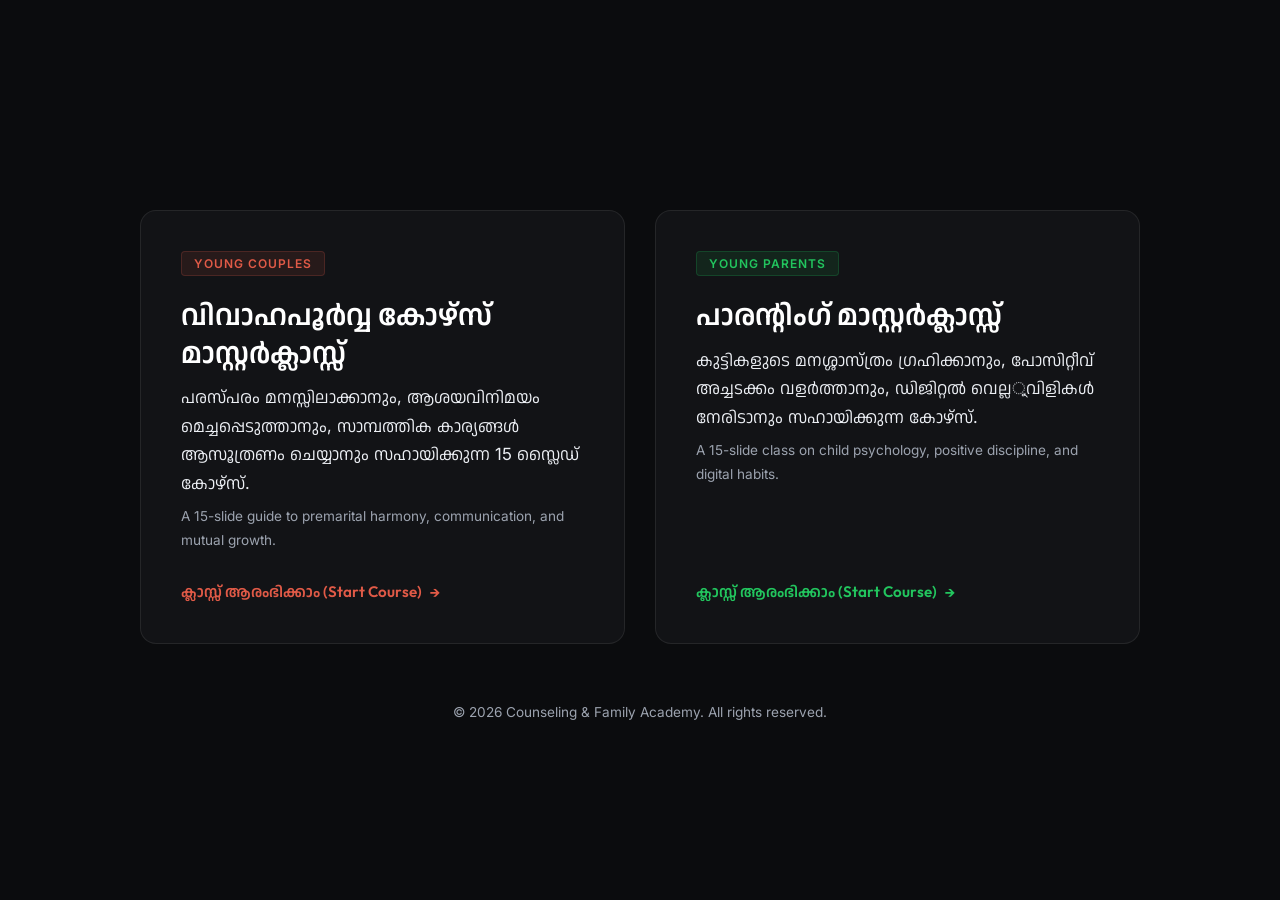
<file: index.html>
<!DOCTYPE html>
<html lang="ml">
<head>
  <meta charset="UTF-8">
  <meta name="viewport" content="width=device-width, initial-scale=1.0">
  <title>കൗൺസിലിംഗ്</title>
  <style>
    @import url('https://fonts.googleapis.com/css2?family=Anek+Malayalam:wght@100..800&family=Inter:wght@300;400;500;600;700&family=Outfit:wght@300;400;500;600;700&display=swap');

    :root {
      --coral: #E05A47;
      --violet: #7B3EBF;
      --mint: #22C55E;
      --bg-dark: #0B0C0E;
      --bg-card: #121316;
      --border-color: rgba(255, 255, 255, 0.08);
      --text-main: #FFFFFF;
      --text-sub: #ECEFF4;
      --text-muted: #9CA3AF;
      --font-title: 'Outfit', 'Anek Malayalam', 'Nirmala UI', sans-serif;
      --font-body: 'Inter', 'Anek Malayalam', 'Nirmala UI', sans-serif;
    }

    * {
      box-sizing: border-box;
      margin: 0;
      padding: 0;
    }

    body {
      background-color: var(--bg-dark);
      color: var(--text-main);
      font-family: var(--font-body);
      min-height: 100vh;
      display: flex;
      flex-direction: column;
      justify-content: center;
      align-items: center;
      padding: 40px 20px;
    }

    .container {
      max-width: 1000px;
      width: 100%;
      text-align: center;
    }

    .header-section {
      margin-bottom: 50px;
    }

    .title {
      font-family: var(--font-title);
      font-size: 3rem;
      font-weight: 700;
      margin-bottom: 15px;
      line-height: 1.25;
    }

    .subtitle {
      font-size: 1.15rem;
      color: var(--text-sub);
      max-width: 700px;
      margin: 0 auto;
      line-height: 1.8;
    }

    .academy-grid {
      display: grid;
      grid-template-columns: 1fr 1fr;
      gap: 30px;
      margin-top: 30px;
    }

    @media (max-width: 768px) {
      .academy-grid {
        grid-template-columns: 1fr;
      }
      .title {
        font-size: 2.2rem;
      }
    }

    .academy-card {
      background: var(--bg-card);
      border: 1px solid var(--border-color);
      border-radius: 16px;
      padding: 40px;
      text-align: left;
      text-decoration: none;
      color: var(--text-main);
      transition: all 0.3s ease;
      display: flex;
      flex-direction: column;
      justify-content: space-between;
      height: 100%;
      cursor: pointer;
    }

    .academy-card:hover {
      border-color: var(--text-sub);
      transform: translateY(-5px);
      box-shadow: 0 10px 30px rgba(0, 0, 0, 0.3);
    }

    .card-badge {
      display: inline-block;
      padding: 4px 12px;
      border-radius: 4px;
      font-size: 0.75rem;
      font-weight: 600;
      text-transform: uppercase;
      letter-spacing: 1px;
      margin-bottom: 20px;
      width: fit-content;
    }

    .badge-premarital {
      background: rgba(224, 90, 71, 0.1);
      color: var(--coral);
      border: 1px solid rgba(224, 90, 71, 0.2);
    }

    .badge-parenting {
      background: rgba(34, 197, 94, 0.1);
      color: var(--mint);
      border: 1px solid rgba(34, 197, 94, 0.2);
    }

    .card-title {
      font-family: var(--font-title);
      font-size: 1.8rem;
      font-weight: 600;
      margin-bottom: 12px;
      line-height: 1.3;
    }

    .card-desc {
      font-size: 1.05rem;
      color: var(--text-sub);
      line-height: 1.7;
      margin-bottom: 30px;
      flex-grow: 1;
    }

    .card-link {
      font-family: var(--font-title);
      font-weight: 600;
      font-size: 0.95rem;
      display: flex;
      align-items: center;
      gap: 8px;
      margin-top: auto;
    }

    .card-link-arrow {
      transition: transform 0.2s ease;
    }

    .academy-card:hover .card-link-arrow {
      transform: translateX(5px);
    }

    .premarital-accent {
      color: var(--coral);
    }

    .parenting-accent {
      color: var(--mint);
    }

    footer {
      margin-top: 60px;
      font-size: 0.85rem;
      color: var(--text-muted);
    }
  </style>
</head>
<body>

  <div class="container">
    <!-- <div class="header-section">
      <h1 class="title">കൗൺസിലിംഗ് & പാരന്റിംഗ് അക്കാദമി</h1>
      <p class="subtitle">
        സന്തുഷ്ടമായ ദാമ്പത്യജീവിതത്തിനും കുട്ടികളുടെ ആരോഗ്യകരമായ വളർച്ചയ്ക്കും ആവശ്യമായ പ്രായോഗിക ക്ലാസ്സുകൾ ഇവിടെ നിന്നും തിരഞ്ഞെടുക്കുക.
        <span style="display: block; font-size: 0.95rem; color: var(--text-muted); margin-top: 5px;">
          Choose from our premium masterclasses designed for young couples and parents.
        </span>
      </p>
    </div> -->

    <div class="academy-grid">
      <!-- Card 1: Premarital Counseling -->
      <a href="premarital_deck/index.html" class="academy-card">
        <div>
          <span class="card-badge badge-premarital">Young Couples</span>
          <h2 class="card-title">വിവാഹപൂർവ്വ കോഴ്സ് മാസ്റ്റർക്ലാസ്സ്</h2>
          <p class="card-desc">
            പരസ്പരം മനസ്സിലാക്കാനും, ആശയവിനിമയം മെച്ചപ്പെടുത്താനും, സാമ്പത്തിക കാര്യങ്ങൾ ആസൂത്രണം ചെയ്യാനും സഹായിക്കുന്ന 15 സ്ലൈഡ് കോഴ്സ്.
            <span style="display: block; font-size: 0.85rem; color: var(--text-muted); margin-top: 8px;">
              A 15-slide guide to premarital harmony, communication, and mutual growth.
            </span>
          </p>
        </div>
        <div class="card-link premarital-accent">
          ക്ലാസ്സ് ആരംഭിക്കാം (Start Course) <span class="card-link-arrow">&rarr;</span>
        </div>
      </a>

      <!-- Card 2: Parenting Masterclass -->
      <a href="parenting_deck/index.html" class="academy-card">
        <div>
          <span class="card-badge badge-parenting">Young Parents</span>
          <h2 class="card-title">പാരന്റിംഗ് മാസ്റ്റർക്ലാസ്സ്</h2>
          <p class="card-desc">
            കുട്ടികളുടെ മനശ്ശാസ്ത്രം ഗ്രഹിക്കാനും, പോസിറ്റീവ് അച്ചടക്കം വളർത്താനും, ഡിജിറ്റൽ വെല്ലুവിളികൾ നേരിടാനും സഹായിക്കുന്ന കോഴ്സ്.
            <span style="display: block; font-size: 0.85rem; color: var(--text-muted); margin-top: 8px;">
              A 15-slide class on child psychology, positive discipline, and digital habits.
            </span>
          </p>
        </div>
        <div class="card-link parenting-accent">
          ക്ലാസ്സ് ആരംഭിക്കാം (Start Course) <span class="card-link-arrow">&rarr;</span>
        </div>
      </a>
    </div>

    <footer>
      &copy; 2026 Counseling & Family Academy. All rights reserved.
    </footer>
  </div>

</body>
</html>
</file>
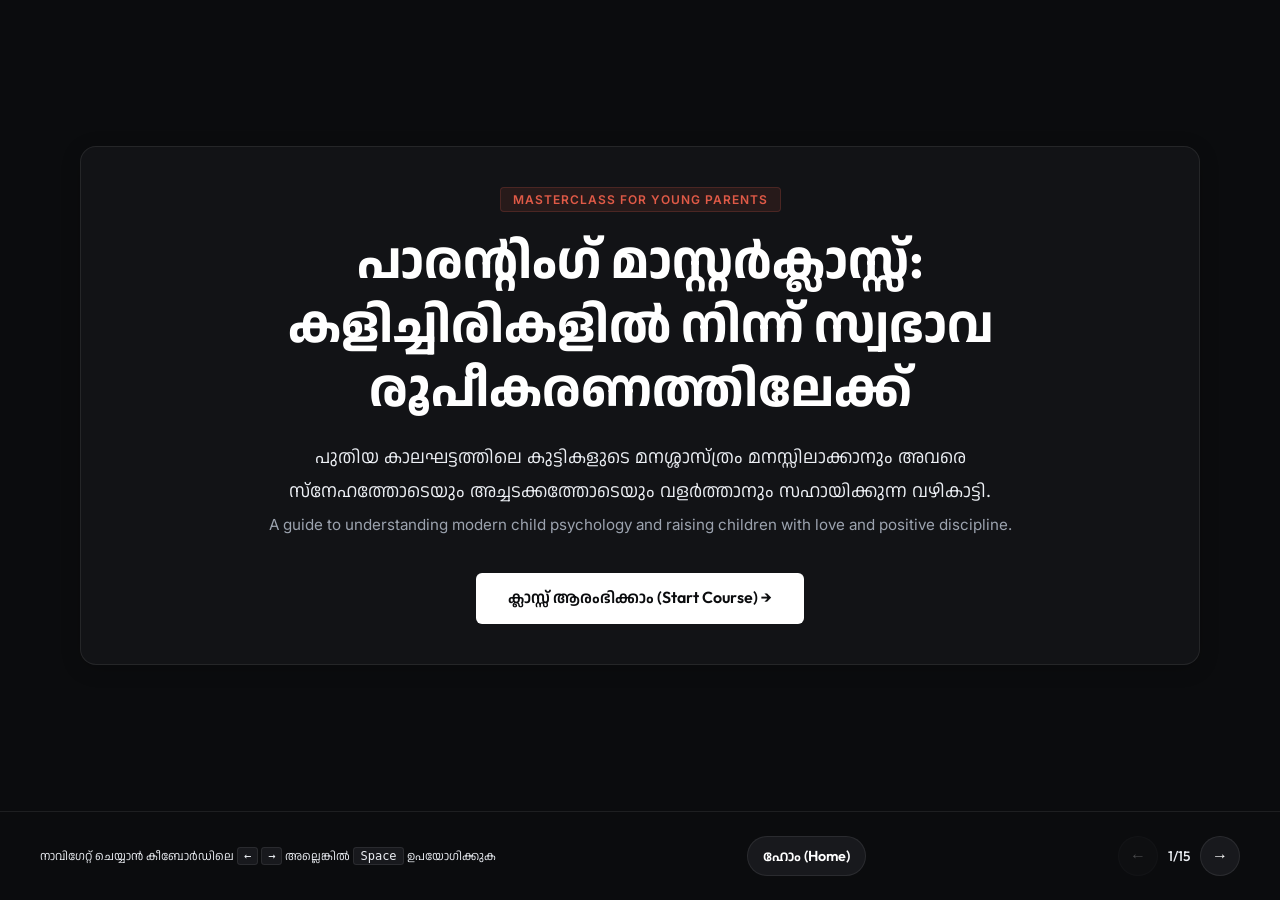
<file: parenting_deck/index.html>
<!DOCTYPE html>
<html lang="ml">
<head>
  <meta charset="UTF-8">
  <meta name="viewport" content="width=device-width, initial-scale=1.0">
  <title>പാരന്റിംഗ് മാസ്റ്റർക്ലാസ്സ് | Parenting Masterclass</title>
  <link rel="stylesheet" href="style.css">
</head>
<body>

  <!-- Slide Deck Container -->
  <main class="deck-container">

    <!-- SLIDE 1: Cover Slide (Hour 0) -->
    <section class="slide active" id="slide-1" data-hour="0">
      <div class="glass-card cover-layout">
        <span class="badge badge-coral">Masterclass for Young Parents</span>
        <h1 class="cover-title">പാരന്റിംഗ് മാസ്റ്റർക്ലാസ്സ്:<br>കളിച്ചിരികളിൽ നിന്ന് സ്വഭാവ രൂപീകരണത്തിലേക്ക്</h1>
        <p style="max-width: 750px;">
          പുതിയ കാലഘട്ടത്തിലെ കുട്ടികളുടെ മനശ്ശാസ്ത്രം മനസ്സിലാക്കാനും അവരെ സ്നേഹത്തോടെയും അച്ചടക്കത്തോടെയും വളർത്താനും സഹായിക്കുന്ന വഴികാട്ടി.
          <span class="sub-english">A guide to understanding modern child psychology and raising children with love and positive discipline.</span>
        </p>
        <button class="start-btn" id="start-btn">ക്ലാസ്സ് ആരംഭിക്കാം (Start Course) &rarr;</button>
      </div>
    </section>

    <!-- SLIDE 2: Course Agenda (Hour 0) -->
    <section class="slide" id="slide-2" data-hour="0">
      <div class="glass-card" style="width: 100%;">
        <span class="badge badge-coral">Course Agenda</span>
        <h2>4-മണിക്കൂർ ക്ലാസ്സ് ഘടന</h2>
        <span class="subtitle-eng">4-Hour Masterclass Roadmap</span>
        <p style="margin-bottom: 25px;">കുട്ടികളെ സ്നേഹത്തോടെയും അച്ചടക്കത്തോടെയും വളർത്തുന്നതിനുള്ള പ്രധാന അധ്യായങ്ങൾ താഴെ പറയുന്ന രീതിയിൽ ക്രമീകരിച്ചിരിക്കുന്നു.</p>
        
        <div style="display: grid; grid-template-columns: repeat(auto-fit, minmax(220px, 1fr)); gap: 20px;">
          <div class="feature-item" style="border-top: 4px solid var(--coral); flex-direction: column; gap: 10px;">
            <div style="font-weight: 800; font-size: 1.2rem; color: var(--coral);">Hour 1: കുട്ടികളുടെ വികാസം</div>
            <p style="font-size: 0.95rem; margin: 0; color: var(--text-sub);">
              കുട്ടികളുടെ പെരുമാറ്റം മനസ്സിലാക്കുക, വികാരങ്ങൾ തിരിച്ചറിയൽ, സഹാനുഭൂതിയും പിന്തുണയും.
              <span class="sub-english">Child development, identifying emotions, empathy.</span>
            </p>
          </div>
          
          <div class="feature-item" style="border-top: 4px solid var(--violet); flex-direction: column; gap: 10px;">
            <div style="font-weight: 800; font-size: 1.2rem; color: var(--violet);">Hour 2: പോസിറ്റീവ് അച്ചടക്കം</div>
            <p style="font-size: 0.95rem; margin: 0; color: var(--text-sub);">
              അച്ചടക്കം സ്നേഹത്തിലൂടെ, ശിക്ഷയ്ക്ക് പകരം പോസിറ്റീവ് റീഡയറക്ഷൻ, അതിരുകൾ നിശ്ചയിക്കൽ.
              <span class="sub-english">Positive discipline, boundaries, role modeling.</span>
            </p>
          </div>
          
          <div class="feature-item" style="border-top: 4px solid var(--marigold); flex-direction: column; gap: 10px;">
            <div style="font-weight: 800; font-size: 1.2rem; color: var(--marigold);">Hour 3: വൈകാരിക അടുപ്പം</div>
            <p style="font-size: 0.95rem; margin: 0; color: var(--text-sub);">
              കുട്ടികളുമായുള്ള ആത്മബന്ധം, 5 സ്നേഹഭാഷകൾ, തുറന്ന ആശയвиനിമയം.
              <span class="sub-english">Emotional connect, 5 love languages of children.</span>
            </p>
          </div>
          
          <div class="feature-item" style="border-top: 4px solid var(--mint); flex-direction: column; gap: 10px;">
            <div style="font-weight: 800; font-size: 1.2rem; color: var(--mint);">Hour 4: ഡിജിറ്റൽ പേരന്റിംഗ്</div>
            <p style="font-size: 0.95rem; margin: 0; color: var(--text-sub);">
              ഡിജിറ്റൽ യുഗത്തിലെ പേരന്റിംഗ്, സ്ക്രീൻ ടൈം റൂൾസ്, പേരന്റിംഗ് സമവാക്യവും ചെക്ക്ലിസ്റ്റും.
              <span class="sub-english">Digital-age parenting, screen rules, checklist.</span>
            </p>
          </div>
        </div>
      </div>
    </section>

    <!-- SLIDE 3: Hour 1 Intro (Hour 1) -->
    <section class="slide slide-grid-2" id="slide-3" data-hour="1">
      <div class="glass-card" style="display: flex; flex-direction: column; justify-content: center; height: 100%;">
        <span class="badge badge-coral">Hour 1: കുട്ടികളുടെ വികാസം</span>
        <h2>കുട്ടികളുടെ വികാസവും പെരുമാറ്റങ്ങളും</h2>
        <span class="subtitle-eng">Understanding Child Behavior & Development</span>
        <p>
          കുട്ടികളുടെ പെരുമാറ്റങ്ങൾ വെറുമൊരു ശാഠ്യമല്ല, മറിച്ച് തങ്ങളുടെ വികാരങ്ങൾ പ്രകടിപ്പിക്കാനുള്ള അവരുടെ ശ്രമമാണ്. ഇത് തിരിച്ചറിയുകയാണ് നല്ല പേരന്റിംഗിന്റെ ഒന്നാമത്തെ പടി.
          <span class="sub-english">Understanding that behavior is a form of communication is the first step in empathetic parenting.</span>
        </p>
        <div class="feature-list">
          <div class="feature-item">
            <div class="feature-icon"><span class="accent-txt-coral">&#9733;</span></div>
            <div class="feature-content">
              <h4>മുൻവിധികളില്ലാതെ കാണുക</h4>
              <p style="font-size: 0.95rem; margin: 0;">കുട്ടികളുടെ ഭാഗത്തുനിന്നു ചിന്തിച്ച് അവരുടെ പ്രവർത്തികൾക്ക് പിന്നിലെ യഥാർത്ഥ കാരണം കണ്ടെത്തുക.</p>
            </div>
          </div>
        </div>
      </div>
      <div class="slide-image-wrapper">
        <img class="slide-image" src="images/parenting_love.png" alt="Indian Parents Playing with Child">
      </div>
    </section>

    <!-- SLIDE 4: Identifying Emotions (Hour 1) -->
    <section class="slide slide-grid-2" id="slide-4" data-hour="1">
      <div class="glass-card" style="display: flex; flex-direction: column; justify-content: center; height: 100%;">
        <span class="badge badge-coral">Hour 1: കുട്ടികളുടെ വികാസം</span>
        <h2>കുട്ടികളുടെ വികാരങ്ങൾ തിരിച്ചറിയൽ</h2>
        <span class="subtitle-eng">Identifying Children's Emotional States</span>
        <p>താഴെയുള്ള വിവിധ വൈകാരിക അവസ്ഥകളിൽ ക്ലിക്ക് ചെയ്തു അവ കൈകാര്യം ചെയ്യേണ്ട രീതികൾ മനസ്സിലാക്കുക.</p>
        
        <div class="love-languages-grid">
          <div class="love-card active-card" data-emotion="tantrums">
            <h3 class="accent-txt-coral">1. വാശി / ശാഠ്യം</h3>
            <span style="font-size: 0.8rem; color: var(--text-muted);">Tantrums / Crying</span>
          </div>
          <div class="love-card" data-emotion="silence">
            <h3 class="accent-txt-violet">2. മൗനം / പേടി</h3>
            <span style="font-size: 0.8rem; color: var(--text-muted);">Silence / Withdrawal</span>
          </div>
          <div class="love-card" data-emotion="curiosity">
            <h3 class="accent-txt-marigold">3. ജിജ്ഞാസ</h3>
            <span style="font-size: 0.8rem; color: var(--text-muted);">Curiosity / Questions</span>
          </div>
          <div class="love-card" data-emotion="excitement">
            <h3 class="accent-txt-mint">4. അമിത സന്തോഷം</h3>
            <span style="font-size: 0.8rem; color: var(--text-muted);">High Energy / Excitement</span>
          </div>
        </div>
      </div>
      
      <div class="glass-card" id="emotion-desc-box" style="display: flex; flex-direction: column; justify-content: center; height: 100%; border-left: 4px solid var(--coral);">
        <h3 id="emotion-title-mal" class="accent-txt-coral">വാശി / ശാഠ്യം (Tantrums)</h3>
        <p id="emotion-detail-mal" style="font-size: 1.15rem; line-height: 1.85;">
          കുട്ടി അമിതമായി കരയുമ്പോഴും വാശി പിടിക്കുമ്പോഴും വഴക്കുപറയാതെ അവരെ ചേർത്തുപിടിച്ച് ശാന്തരാക്കുക. അവരോടൊപ്പം ഇരുന്ന് 'അമ്മ/അച്ഛൻ കൂടെയുണ്ട്' എന്ന സുരക്ഷിതത്വം നൽകുകയാണ് ആവശ്യം.
        </p>
        <p id="emotion-detail-eng" class="sub-english">
          Avoid yelling when a child has a tantrum. Instead, practice co-regulation. Stay close and provide a calming presence to help them regulate their emotions.
        </p>
      </div>
    </section>

    <!-- SLIDE 5: Handling Tantrums (Hour 1) -->
    <section class="slide slide-grid-2" id="slide-5" data-hour="1">
      <div class="glass-card" style="display: flex; flex-direction: column; justify-content: center; height: 100%;">
        <span class="badge badge-coral">Hour 1: കുട്ടികളുടെ വികാസം</span>
        <h2>ബഹളങ്ങളും വാശിയും കൈകാര്യം ചെയ്യൽ</h2>
        <span class="subtitle-eng">De-escalating Tantrums and Meltdowns</span>
        <p>
          കുട്ടികളുടെ ഉള്ളിലെ വൈകാരിക തരംഗം അടങ്ങാൻ അവരുടെ തലച്ചോറിന് സമയം ആവശ്യമുണ്ട്. ഇതിനെ **Co-Regulation** എന്ന് വിളിക്കുന്നു.
          <span class="sub-english">Co-regulation is the process where a parent's calm presence helps soothe the child's nervous system.</span>
        </p>
        <div class="feature-list">
          <div class="feature-item">
            <div class="feature-icon"><span class="accent-txt-coral">&#9679;</span></div>
            <div class="feature-content">
              <h4>ആദ്യം നമ്മൾ ശാന്തരാവുക</h4>
              <p style="font-size: 0.95rem; margin: 0;">നമ്മൾ ദേഷ്യപ്പെടുമ്പോൾ കുട്ടിയുടെ ഉള്ളിലെ ഭയം വർദ്ധിക്കുകയേ ഉള്ളൂ. ആദ്യം സ്വന്തം ദേഷ്യം നിയന്ത്രിക്കുക.</p>
            </div>
          </div>
          <div class="feature-item">
            <div class="feature-icon"><span class="accent-txt-coral">&#9679;</span></div>
            <div class="feature-content">
              <h4>ലളിതമായ നിർദ്ദേശങ്ങൾ നൽകുക</h4>
              <p style="font-size: 0.95rem; margin: 0;">വാശി പിടിക്കുന്ന നിമിഷത്തിൽ വലിയ ഉപദേശങ്ങൾ ഒഴിവാക്കി ചെറിയ ആലിംഗനങ്ങളോ സാന്ത്വന വാക്കുകളോ നൽകുക.</p>
            </div>
          </div>
        </div>
      </div>
      <div class="glass-card" style="display: flex; flex-direction: column; justify-content: center; height: 100%; background: rgba(224, 90, 71, 0.03);">
        <h3 class="accent-txt-coral">അറിയേണ്ട പ്രധാന സംഗതി</h3>
        <span class="subtitle-eng">Parental Calm is Contagious</span>
        <p style="font-size: 1.15rem; line-height: 1.85;">
          കുട്ടി ബഹളം വെക്കുമ്പോൾ നമ്മൾ ഉച്ചത്തിൽ സംസാരിച്ചാൽ അതൊരു പോരാട്ടമായി മാറും. നമ്മുടെ താഴ്ന്ന ശബ്ദവും ശാന്തതയും കുട്ടിയുടെ ശാഠ്യത്തെ സാവധാനം ഇല്ലാതാക്കും.
        </p>
        <p class="sub-english">
          Yelling back at a screaming child only creates a power struggle. A low, calm tone shows that you are in control, helping them feel safe to calm down.
        </p>
      </div>
    </section>

    <!-- SLIDE 6: Empathy & Safety (Hour 1) -->
    <section class="slide slide-grid-2" id="slide-6" data-hour="1">
      <div class="glass-card" style="display: flex; flex-direction: column; justify-content: center; height: 100%;">
        <span class="badge badge-coral">Hour 1: കുട്ടികളുടെ വികാസം</span>
        <h2>സഹാനുഭൂതിയും സുരക്ഷിതത്വവും</h2>
        <span class="subtitle-eng">Building Empathy and Psychological Safety</span>
        <p>
          കുട്ടികൾക്ക് തങ്ങളുടെ വികാരങ്ങൾ പങ്കുവെക്കാൻ കഴിയുന്ന സുരക്ഷിതമായ അന്തരീക്ഷം വീട്ടിൽ സൃഷ്ടിക്കുക.
          <span class="sub-english">Creating safety allows children to express failures and fears without fear of immediate rejection or punishment.</span>
        </p>
        <div class="feature-list">
          <div class="feature-item">
            <div class="feature-icon"><span class="accent-txt-mint">&#10003;</span></div>
            <div class="feature-content">
              <h4>വികാരങ്ങളെ വിലകുറച്ചു കാണരുത്</h4>
              <p style="font-size: 0.95rem; margin: 0;">ചെറിയ കളിപ്പാട്ടം നഷ്ടപ്പെടുമ്പോൾ കുട്ടി കരയുന്നത് വലിയ നഷ്ടമായി കണ്ടാണ്. അവരോടൊപ്പം സങ്കടം പങ്കിടുക.</p>
            </div>
          </div>
          <div class="feature-item">
            <div class="feature-icon"><span class="accent-txt-mint">&#10003;</span></div>
            <div class="feature-content">
              <h4>തുറന്ന ചർച്ചകൾ</h4>
              <p style="font-size: 0.95rem; margin: 0;">തെറ്റുകൾ സംഭവിക്കുമ്പോൾ വഴക്കുപറയാതെ 'ഇതിൽ നിന്ന് നമുക്ക് എന്ത് പഠിക്കാം' എന്ന് സൗമ്യമായി ചോദിക്കുക.</p>
            </div>
          </div>
        </div>
      </div>
      <div class="glass-card" style="display: flex; flex-direction: column; justify-content: center; height: 100%;">
        <h3 class="accent-txt-mint">സുവർണ്ണ വാക്യം</h3>
        <span class="subtitle-eng">Connection Before Correction</span>
        <p style="font-size: 1.15rem; line-height: 1.85;">
          കുട്ടിയുടെ പെരുമാറ്റം തിരുത്തുന്നതിനേക്കാൾ മുൻപ് അവരുമായി വൈകാരിക ബന്ധം স্থাপনിക്കുക. മനസ്സിലാക്കുന്ന ഒരു രക്ഷിതാവിനെ മാത്രമേ കുട്ടി അനുസരിക്കുകയുള്ളൂ.
        </p>
        <p class="sub-english">
          Connect with your child before correcting their behavior. A child is more likely to listen and cooperate when they feel understood and valued.
        </p>
      </div>
    </section>

    <!-- SLIDE 7: Hour 2 Intro (Hour 2) -->
    <section class="slide slide-grid-2" id="slide-7" data-hour="2">
      <div class="glass-card" style="display: flex; flex-direction: column; justify-content: center; height: 100%;">
        <span class="badge badge-violet">Hour 2: പോസിറ്റീവ് അച്ചടക്കം</span>
        <h2>അച്ചടക്കം സ്നേഹത്തിലൂടെ</h2>
        <span class="subtitle-eng">Positive Discipline & Guidance</span>
        <p>
          അച്ചടക്കം എന്നാൽ ഭയപ്പെടുത്തലോ ശിക്ഷയോ അല്ല, പകരം സ്നേഹത്തിലൂടെ സ്വയം നിയന്ത്രിക്കാൻ കുട്ടികളെ പഠിപ്പിക്കലാകുന്നു.
          <span class="sub-english">Discipline is not about punishment; it is about teaching children self-regulation and boundaries through love.</span>
        </p>
        <div class="feature-list">
          <div class="feature-item">
            <div class="feature-icon"><span class="accent-txt-violet">&#9733;</span></div>
            <div class="feature-content">
              <h4>ആരോഗ്യകരമായ മാർഗ്ഗനിർദ്ദേശം</h4>
              <p style="font-size: 0.95rem; margin: 0;">അരുതുകൾ മാത്രം പറയുന്നതിന് പകരം ചെയ്യേണ്ട ശരിയായ കാര്യങ്ങൾ നിർദ്ദേശിക്കുക.</p>
            </div>
          </div>
        </div>
      </div>
      <div class="slide-image-wrapper">
        <img class="slide-image" src="images/parenting_discipline.png" alt="Indian Father Helping Child With Study">
      </div>
    </section>

    <!-- SLIDE 8: Positive Redirection (Hour 2) -->
    <section class="slide slide-grid-2" id="slide-8" data-hour="2">
      <div class="glass-card" style="display: flex; flex-direction: column; justify-content: center; height: 100%;">
        <span class="badge badge-violet">Hour 2: പോസിറ്റീവ് അച്ചടക്കം</span>
        <h2>ശിക്ഷയ്ക്ക് പകരം പോസിറ്റീവ് റീഡയറക്ഷൻ</h2>
        <span class="subtitle-eng">Positive Redirection vs Punishment</span>
        <p>
          കുട്ടികളുടെ ഭാഗത്തുനിന്ന് അബദ്ധങ്ങൾ സംഭവിക്കുമ്പോൾ ഉച്ചത്തിൽ ബഹളം വെക്കാതെ ശരിയായ വഴിയിലേക്ക് അവരെ ശ്രദ്ധ തിരിക്കുക.
          <span class="sub-english">Redirect their focus to the desired positive behavior instead of reacting negative.</span>
        </p>
        <div class="feature-list">
          <div class="feature-item">
            <div class="feature-icon"><span class="accent-txt-violet">&#9679;</span></div>
            <div class="feature-content">
              <h4>ശ്രദ്ധ മാറ്റുക</h4>
              <p style="font-size: 0.95rem; margin: 0;">അപകടകരമായ കളികളിൽ ഏർപ്പെടുമ്പോൾ അതേക്കാൾ കൗതുകമുള്ള മറ്റൊരു കളി നിർദ്ദേശിക്കുക.</p>
            </div>
          </div>
        </div>
      </div>
      
      <div class="glass-card" style="display: flex; flex-direction: column; justify-content: center; height: 100%;">
        <h3 class="accent-txt-violet">സംഭാഷണത്തിലെ വ്യത്യാസം</h3>
        <span class="subtitle-eng">Reframing Your Words</span>
        <div class="comparison-container">
          <div class="comparison-box">
            <div class="comp-tag">തെറ്റ്</div>
            <div class="comp-content">
              <p>"ഇവിടെ ഓടി നടക്കരുത്, മിണ്ടാതിриക്ക്!" <span class="sub-english">"Stop running and sit quietly!"</span></p>
            </div>
          </div>
          <div class="comparison-box better">
            <div class="comp-tag">ശരി</div>
            <div class="comp-content">
              <p>"നമുക്ക് പതിയെ നടക്കാം, അല്ലെങ്കിൽ വീഴും." <span class="sub-english">"Let's walk gently so we stay safe."</span></p>
            </div>
          </div>
        </div>
      </div>
    </section>

    <!-- SLIDE 9: Healthy Boundaries (Hour 2) -->
    <section class="slide slide-grid-2" id="slide-9" data-hour="2">
      <div class="glass-card" style="display: flex; flex-direction: column; justify-content: center; height: 100%;">
        <span class="badge badge-violet">Hour 2: പോസിറ്റീവ് അച്ചടക്കം</span>
        <h2>ആരോഗ്യകരമായ അതിരുകൾ നിശ്ചയിക്കൽ</h2>
        <span class="subtitle-eng">Setting Healthy Routines & Boundaries</span>
        <p>
          കുട്ടികൾക്ക് ദിനചര്യകളിൽ വ്യക്തത നൽകുക. ഇത് അവരുടെ ഭയം കുറയ്ക്കുകയും ഉത്തരവാദിത്തം വർദ്ധിപ്പിക്കുകയും ചെയ്യും.
          <span class="sub-english">Clear routines create emotional predictability, making children more cooperative.</span>
        </p>
        <div class="feature-list">
          <div class="feature-item">
            <div class="feature-icon"><span class="accent-txt-marigold">&#9679;</span></div>
            <div class="feature-content">
              <h4>ദിനചര്യകൾ (Routines)</h4>
              <p style="font-size: 0.95rem; margin: 0;">ഉറങ്ങുന്ന സമയം, പഠിക്കുന്ന സമയം, കളിക്കുന്ന സമയം എന്നിവ കൃത്യമായി പാലിക്കാൻ അവരെ സഹായിക്കുക.</p>
            </div>
          </div>
          <div class="feature-item">
            <div class="feature-icon"><span class="accent-txt-marigold">&#9679;</span></div>
            <div class="feature-content">
              <h4>മുൻകൂട്ടി പറയുക (Advanced Warning)</h4>
              <p style="font-size: 0.95rem; margin: 0;">"5 മിനിറ്റിനുള്ളിൽ കളി നിർത്തി നമ്മൾ ഭക്ഷണം കഴിക്കും" എന്ന് മുൻകൂട്ടി പറയുന്നത് ശാഠ്യം കുറയ്ക്കും.</p>
            </div>
          </div>
        </div>
      </div>
      <div class="glass-card" style="display: flex; flex-direction: column; justify-content: center; height: 100%; background: rgba(234, 179, 8, 0.03);">
        <h3 class="accent-txt-marigold">സ്ഥിരതയുടെ പ്രാധാന്യം</h3>
        <span class="subtitle-eng">Consistency is Key</span>
        <p style="font-size: 1.15rem; line-height: 1.85;">
          അതിരുകൾ നിശ്ചയിക്കുമ്പോൾ ദമ്പതികൾ രണ്ടുപേരും ഒരേ നിലപാട് സ്വീകരിക്കുക. ഒരാൾ വിലക്കുന്ന കാര്യം മറ്റേയാൾ പ്രോത്സാഹിപ്പിച്ചാൽ കുട്ടി ആശയക്കുഴപ്പത്തിലാകും.
        </p>
        <p class="sub-english">
          Ensure consistency in parental guidelines. If parents disagree on rules in front of the child, the child learns to exploit the disagreement.
        </p>
      </div>
    </section>

    <!-- SLIDE 10: Role Modeling (Hour 2) -->
    <section class="slide slide-grid-2" id="slide-10" data-hour="2">
      <div class="glass-card" style="display: flex; flex-direction: column; justify-content: center; height: 100%;">
        <span class="badge badge-violet">Hour 2: പോസിറ്റീവ് അച്ചടക്കം</span>
        <h2>固定 അതിരുകൾ (Role Modeling)</h2>
        <h2>സ്വയം നിയന്ത്രണവും മാതൃകയും</h2>
        <span class="subtitle-eng">Parental Self-Regulation & Role Modeling</span>
        <p>
          കുട്ടികൾ കേൾക്കുന്നതിനേക്കാൾ വേഗത്തിൽ നമ്മൾ ചെയ്യുന്നത് കണ്ട് പഠിക്കുന്നു. നമ്മുടെ പെരുമാറ്റമാണ് അവരുടെ ഒന്നാമത്തെ സിലബസ്.
          <span class="sub-english">Children mirror parents. Your own reactions to stress are their primary emotional blueprint.</span>
        </p>
        <div class="feature-list">
          <div class="feature-item">
            <div class="feature-icon"><span class="accent-txt-coral">&#9679;</span></div>
            <div class="feature-content">
              <h4>വീട്ടിലെ സംസാരം</h4>
              <p style="font-size: 0.95rem; margin: 0;">ദമ്പതികൾ വീട്ടിൽ ബഹുമാനത്തോടെ സംസാരിക്കുന്നത് കാണുമ്പോൾ കുട്ടി സ്വഭാവികമായും മറ്റുള്ളവരെ ബഹുമാനിക്കാൻ പഠിക്കുന്നു.</p>
            </div>
          </div>
          <div class="feature-item">
            <div class="feature-icon"><span class="accent-txt-coral">&#9679;</span></div>
            <div class="feature-content">
              <h4>ദേഷ്യത്തിൽ നിയന്ത്രണം</h4>
              <p style="font-size: 0.95rem; margin: 0;">പ്രതിസന്ധികളിൽ നമ്മൾ നിയന്ത്രണം കൈവിടാതെ പ്രതികരിക്കുമ്പോൾ അവരും ആ സ്വഭാവരീതി വളർത്തിയെടുക്കും.</p>
            </div>
          </div>
        </div>
      </div>
      <div class="glass-card" style="display: flex; flex-direction: column; justify-content: center; height: 100%;">
        <h3 class="accent-txt-coral">അറിയേണ്ട പ്രായോഗിക സത്യം</h3>
        <span class="subtitle-eng">Actions Speak Louder Than Words</span>
        <p style="font-size: 1.15rem; line-height: 1.85;">
          കുട്ടികളോട് ഫോൺ ഉപയോഗിക്കരുത് എന്ന് ഉച്ചത്തിൽ ഉപദേശിക്കുന്നതിനേക്കാൾ പ്രധാനം നമ്മൾ അവരുടെ മുൻപിൽ ഫോൺ ഉപയോഗം പരിമിതപ്പെടുത്തുന്നതാകുന്നു.
        </p>
        <p class="sub-english">
          Limiting your own screen time in front of your children is far more effective than repeatedly lecturing them about the dangers of device addiction.
        </p>
      </div>
    </section>

    <!-- SLIDE 11: Hour 3 Intro (Hour 3) -->
    <section class="slide slide-grid-2" id="slide-11" data-hour="3">
      <div class="glass-card" style="display: flex; flex-direction: column; justify-content: center; height: 100%;">
        <span class="badge badge-marigold">Hour 3: വൈകാരിക അടുപ്പം</span>
        <h2>കുട്ടികളുമായുള്ള ആത്മബന്ധം</h2>
        <span class="subtitle-eng">Deepening the Emotional Connection</span>
        <p>
          വൈകാരിക ബന്ധം ശക്തമാകുമ്പോഴാണ് കുട്ടികൾ കാര്യങ്ങൾ പങ്കുവെക്കാനും മാതാപിതാക്കളെ അനുസരിക്കാനും തയ്യാറാകുന്നത്.
          <span class="sub-english">A strong emotional attachment forms the security base from which kids explore the world with confidence.</span>
        </p>
        <div class="feature-list">
          <div class="feature-item">
            <div class="feature-icon"><span class="accent-txt-marigold">&#9733;</span></div>
            <div class="feature-content">
              <h4>വൈകാരിക പിന്തുണ (Emotional Connect)</h4>
              <p style="font-size: 0.95rem; margin: 0;">കുട്ടിയുടെ ആവശ്യങ്ങളോട് കൃത്യസമയത്ത് പ്രതികരിക്കുകയും സ്നേഹം വാക്കുകളിലൂടെയും പ്രവൃത്തിയിലൂടെയും കാട്ടുക.</p>
            </div>
          </div>
        </div>
      </div>
      <div class="slide-image-wrapper">
        <img class="slide-image" src="images/parenting_future.png" alt="Happy Indian Family Outdoors">
      </div>
    </section>

    <!-- SLIDE 12: 5 Love Languages of Children (Hour 3) -->
    <section class="slide slide-grid-2" id="slide-12" data-hour="3">
      <div class="glass-card" style="display: flex; flex-direction: column; justify-content: center; height: 100%;">
        <span class="badge badge-marigold">Hour 3: വൈകാരിക അടുപ്പം</span>
        <h2>കുട്ടികളുടെ 5 സ്നേഹഭാഷകൾ</h2>
        <span class="subtitle-eng">The 5 Love Languages of Children</span>
        <p>കുട്ടികൾ അവരുടെ സ്നേഹം സ്വീകരിക്കുന്ന വിവിധ സ്നേഹഭാഷകളിൽ ക്ലിക്ക് ചെയ്തു വിശദമായി കാണുക.</p>
        
        <div class="love-languages-grid">
          <div class="love-card active-card" data-lang="words">
            <h3 class="accent-txt-coral">1. അഭിനന്ദന വാക്കുകൾ</h3>
            <span style="font-size: 0.8rem; color: var(--text-muted);">Words of Affirmation</span>
          </div>
          <div class="love-card" data-lang="time">
            <h3 class="accent-txt-violet">2. ഗുണനിലവാരമുള്ള സമയം</h3>
            <span style="font-size: 0.8rem; color: var(--text-muted);">Quality Time</span>
          </div>
          <div class="love-card" data-lang="gifts">
            <h3 class="accent-txt-marigold">3. സമ്മാനങ്ങൾ നൽകൽ</h3>
            <span style="font-size: 0.8rem; color: var(--text-muted);">Receiving Gifts</span>
          </div>
          <div class="love-card" data-lang="touch">
            <h3 class="accent-txt-mint">4. സ്നേഹസ്പർശനം</h3>
            <span style="font-size: 0.8rem; color: var(--text-muted);">Physical Touch</span>
          </div>
        </div>
      </div>
      
      <div class="glass-card" id="love-desc-box" style="display: flex; flex-direction: column; justify-content: center; height: 100%; border-left: 4px solid var(--coral);">
        <h3 id="love-title-mal" class="accent-txt-coral">അഭിനന്ദന വാക്കുകൾ (Words of Affirmation)</h3>
        <p id="love-detail-mal" style="font-size: 1.15rem; line-height: 1.85;">
          കുട്ടികളുടെ ചെറിയ നേട്ടങ്ങളെപ്പോലും പ്രോത്സാഹിപ്പിച്ചു സംസാരിക്കുക. "മോൻ ഇന്ന് നന്നായി കളിപ്പാട്ടങ്ങൾ ഒതുക്കിവെച്ചു, അമ്മയ്ക്ക് ഒരുപാട് ഇഷ്ടമായി" എന്ന വാചകങ്ങൾ അവരുടെ ആത്മവിശ്വാസം വളർത്തും.
        </p>
        <p id="love-detail-eng" class="sub-english">
          Praise their specific efforts. Expressions like "I loved how beautifully you put away your toys today" build positive self-esteem and encourage healthy behaviors.
        </p>
      </div>
    </section>

    <!-- SLIDE 13: Talking to Kids (Hour 3) -->
    <section class="slide slide-grid-2" id="slide-13" data-hour="3">
      <div class="glass-card" style="display: flex; flex-direction: column; justify-content: center; height: 100%;">
        <span class="badge badge-marigold">Hour 3: വൈകാരിക അടുപ്പം</span>
        <h2>കുട്ടികളോട് സംസാരിക്കേണ്ട രീതി</h2>
        <span class="subtitle-eng">Talking so Kids Will Listen & Listen so Kids Will Talk</span>
        <p>
          കുട്ടികളുടെ ഉയരത്തിലേക്ക് താഴെ ഇരുന്ന് സംസാരിക്കുമ്പോൾ അവർ നിങ്ങളെ കൂടുതൽ ബഹുമാനത്തോടെ കാണുന്നു.
          <span class="sub-english">Eye-level communication signals to the child that they are important and their voices are valued.</span>
        </p>
        <div class="feature-list">
          <div class="feature-item">
            <div class="feature-icon"><span class="accent-txt-marigold">&#9679;</span></div>
            <div class="feature-content">
              <h4>കണ്ണ് നോക്കുക (Eye Contact)</h4>
              <p style="font-size: 0.95rem; margin: 0;">അവരുടെ തലത്തിലേക്ക് താണിരുന്ന് മുഖത്തേക്ക് നോക്കി സ്നേഹത്തോടെ സംസാരിക്കുക.</p>
            </div>
          </div>
          <div class="feature-item">
            <div class="feature-icon"><span class="accent-txt-marigold">&#9679;</span></div>
            <div class="feature-content">
              <h4>തുറന്ന ചോദ്യങ്ങൾ ചോദിക്കുക</h4>
              <p style="font-size: 0.95rem; margin: 0;">'മോൻ ഇന്ന് ഹാപ്പിയായിരുന്നോ' എന്നതിന് പകരം 'ഇന്ന് സ്കൂളിൽ ഏറ്റവും രസകരമായ കാര്യം എന്തായിരുന്നു' എന്ന് ചോദിക്കുക.</p>
            </div>
          </div>
        </div>
      </div>
      <div class="glass-card" style="display: flex; flex-direction: column; justify-content: center; height: 100%; background: rgba(234, 179, 8, 0.03);">
        <h3 class="accent-txt-marigold">ശ്രദ്ധയോടെ കേൾക്കൽ</h3>
        <span class="subtitle-eng">Undivided Attention</span>
        <p style="font-size: 1.15rem; line-height: 1.85;">
          കുട്ടികൾ സംസാരിക്കുമ്പോൾ നമ്മൾ പകുതി ശ്രദ്ധ മൊബൈലിൽ നൽകി സംസാരിച്ചാൽ അവർ നമ്മളിൽ നിന്നും ഉൾവലിയാൻ സാധ്യതയുണ്ട്. ദിവസവും 15 മിനിറ്റെങ്കിലും മൊബൈലില്ലാതെ അവരുടെ കാര്യങ്ങൾ മാത്രം ചോദിച്ചറിയാൻ നീക്കിവെക്കുക.
        </p>
        <p class="sub-english">
          If a parent is constantly distracted by their phone while listening, the child feels undervalued. Dedicate at least 15 minutes of uninterrupted conversation time daily.
        </p>
      </div>
    </section>

    <!-- SLIDE 14: Digital Parenting (Hour 4) -->
    <section class="slide slide-grid-2" id="slide-14" data-hour="4">
      <div class="glass-card" style="display: flex; flex-direction: column; justify-content: center; height: 100%;">
        <span class="badge badge-mint">Hour 4: ഡിജിറ്റൽ പേരന്റിംഗ്</span>
        <h2>ഡിജിറ്റൽ യുഗത്തിലെ പേരന്റിംഗ്</h2>
        <span class="subtitle-eng">Screen Time Rules & Balances</span>
        <p>കുട്ടികളുടെ ശാരീരിക-മാനസിക വളർച്ചയ്ക്ക് ആവശ്യമായ ആരോഗ്യകരമായ സമയം വിഭജിക്കുന്ന ഡോനട്ട് ചാർട്ട് താഴെ കാണാം.</p>
        
        <div class="chart-container">
          <div class="donut-svg-wrapper">
            <svg class="donut-svg" viewBox="0 0 100 100">
              <circle class="donut-segment" cx="50" cy="50" r="35" stroke="var(--border-color)" stroke-dasharray="100 0" pathLength="100"></circle>
              <!-- 50% Active Play (Mint) -->
              <circle class="donut-segment" cx="50" cy="50" r="35" stroke="var(--mint)" stroke-dasharray="50 50" stroke-dashoffset="0" data-pct="50" data-desc="ഓപ്പൺ കളി / വ്യായാമം (Active Outdoor/Free Play)" pathLength="100"></circle>
              <!-- 20% Creative Learn (Marigold) -->
              <circle class="donut-segment" cx="50" cy="50" r="35" stroke="var(--marigold)" stroke-dasharray="20 80" stroke-dashoffset="-50" data-pct="20" data-desc="ക്രിയേറ്റീവ് ലേണിംഗ് (Educational Screen Time)" pathLength="100"></circle>
              <!-- 30% Family/Sleep (Coral) -->
              <circle class="donut-segment" cx="50" cy="50" r="35" stroke="var(--coral)" stroke-dasharray="30 70" stroke-dashoffset="-70" data-pct="30" data-desc="കുടുംബ സമയം & ഉറക്കം (Family Time & Rest)" pathLength="100"></circle>
            </svg>
            <div class="donut-center-text">
              <span class="donut-center-num" id="donut-num">50%</span>
              <span class="donut-center-lbl" id="donut-lbl">Active Play</span>
            </div>
          </div>
          
          <div class="chart-legend">
            <div class="chart-legend-item highlighted" data-segment="0">
              <span class="chart-legend-dot" style="background: var(--mint);"></span>
              <span>കളികൾ (50%)</span>
            </div>
            <div class="chart-legend-item" data-segment="1">
              <span class="chart-legend-dot" style="background: var(--marigold);"></span>
              <span>ലേണിംഗ് (20%)</span>
            </div>
            <div class="chart-legend-item" data-segment="2">
              <span class="chart-legend-dot" style="background: var(--coral);"></span>
              <span>കുടുംബ സമയം (30%)</span>
            </div>
          </div>
        </div>
      </div>
      
      <div class="glass-card" style="display: flex; flex-direction: column; justify-content: center; height: 100%;">
        <h3 class="accent-txt-mint" id="chart-detail-title">ഓപ്പൺ കളി / വ്യായാമം</h3>
        <span class="subtitle-eng" id="chart-detail-eng">Active Play & Exercise</span>
        <p id="chart-detail-desc" style="font-size: 1.15rem; line-height: 1.85;">
          ഫോണുകളും ടിവികളും പൂർണ്ണമായി ഒഴിവാക്കി പുറത്തു പോയി ഓടി കളിക്കാനും മറ്റുള്ള കുട്ടികളുമായി ഇടപഴകാനും ഉള്ള സമയം. ഇത് അവരുടെ സാമൂഹിക വളർച്ചയെ സഹായിക്കുന്നു.
        </p>
      </div>
    </section>

    <!-- SLIDE 15: Weekly Checklist & Closing (Hour 4) -->
    <section class="slide" id="slide-15" data-hour="4">
      <div class="glass-card" style="width: 100%;">
        <span class="badge badge-mint">Hour 4: ഡിജിറ്റൽ പേരന്റിംഗ്</span>
        <h2>പ്രതിവാര പാരന്റിംഗ് ചെക്ക്ലിസ്റ്റ്</h2>
        <span class="subtitle-eng">Weekly Parenting Checklist & Habits</span>
        <p style="margin-bottom: 25px;">ദിനചര്യകളിൽ ചില നല്ല ശീലങ്ങൾ വളർത്തിയെടുക്കുന്നത് സന്തോഷകരമായ ഒരു കുടുംബ പശ്ചാത്തലം ഒരുക്കാൻ സഹായിക്കും.</p>
        
        <div class="checklist-table-wrapper">
          <table class="checklist-table">
            <thead>
              <tr>
                <th class="checkbox-col">✓</th>
                <th>പ്രവർത്തി (Action Item)</th>
                <th>ലക്ഷ്യം (Goal)</th>
              </tr>
            </thead>
            <tbody>
              <tr>
                <td class="checkbox-col"><div class="custom-checkbox"></div></td>
                <td>പ്രത്യേക സമയം (One-on-One time)</td>
                <td>ആഴ്ചയിൽ ഒരിക്കൽ കുട്ടിക്ക് മാത്രമായി സമയം നൽകുക.</td>
              </tr>
              <tr>
                <td class="checkbox-col"><div class="custom-checkbox"></div></td>
                <td>സ്ക്രീൻ ഫ്രീ ഫാമിലി ഡിന്നർ</td>
                <td>ഫോണുകൾ പൂർണ്ണമായി മാറ്റിവെച്ചു ഒരുമിച്ച് ഭക്ഷണം കഴിക്കുക.</td>
              </tr>
              <tr>
                <td class="checkbox-col"><div class="custom-checkbox"></div></td>
                <td>അഭിനന്ദനങ്ങൾ നൽകുക</td>
                <td>ആഴ്ചയിൽ 3 തവണയെങ്കിലും അവരെ നല്ല പ്രവർത്തികൾക്ക് പുകഴ്ത്തുക.</td>
              </tr>
              <tr>
                <td class="checkbox-col"><div class="custom-checkbox"></div></td>
                <td>പ്രതിവാര ഫാമിലി മീറ്റിംഗ്</td>
                <td>കുട്ടികളുടെ ആവശ്യങ്ങളും സന്തോഷങ്ങളും ചോദിച്ചറിയുക.</td>
              </tr>
            </tbody>
          </table>
        </div>
      </div>
    </section>

  </main>

  <!-- Navigation Buttons & Slide Progress -->
  <footer>
    <div class="help-tips">
      നാവിഗേറ്റ് ചെയ്യാൻ കീബോർഡിലെ <span class="keyboard-key">&larr;</span> <span class="keyboard-key">&rarr;</span> അല്ലെങ്കിൽ <span class="keyboard-key">Space</span> ഉപയോഗിക്കുക
    </div>
    
    <a href="../index.html" class="nav-btn" style="text-decoration: none; display: flex; align-items: center; justify-content: center; font-size: 0.9rem; font-family: var(--font-title); font-weight: 600; width: auto; padding: 0 15px; border-radius: 20px;">ഹോം (Home)</a>
    
    <div class="nav-buttons">
      <button class="nav-btn" id="prev-btn" disabled>&larr;</button>
      <div class="slide-number">
        <span id="current-slide-num">1</span> / <span id="total-slides-num">15</span>
      </div>
      <button class="nav-btn" id="next-btn">&rarr;</button>
    </div>
  </footer>

  <script src="script.js"></script>
</body>
</html>
</file>
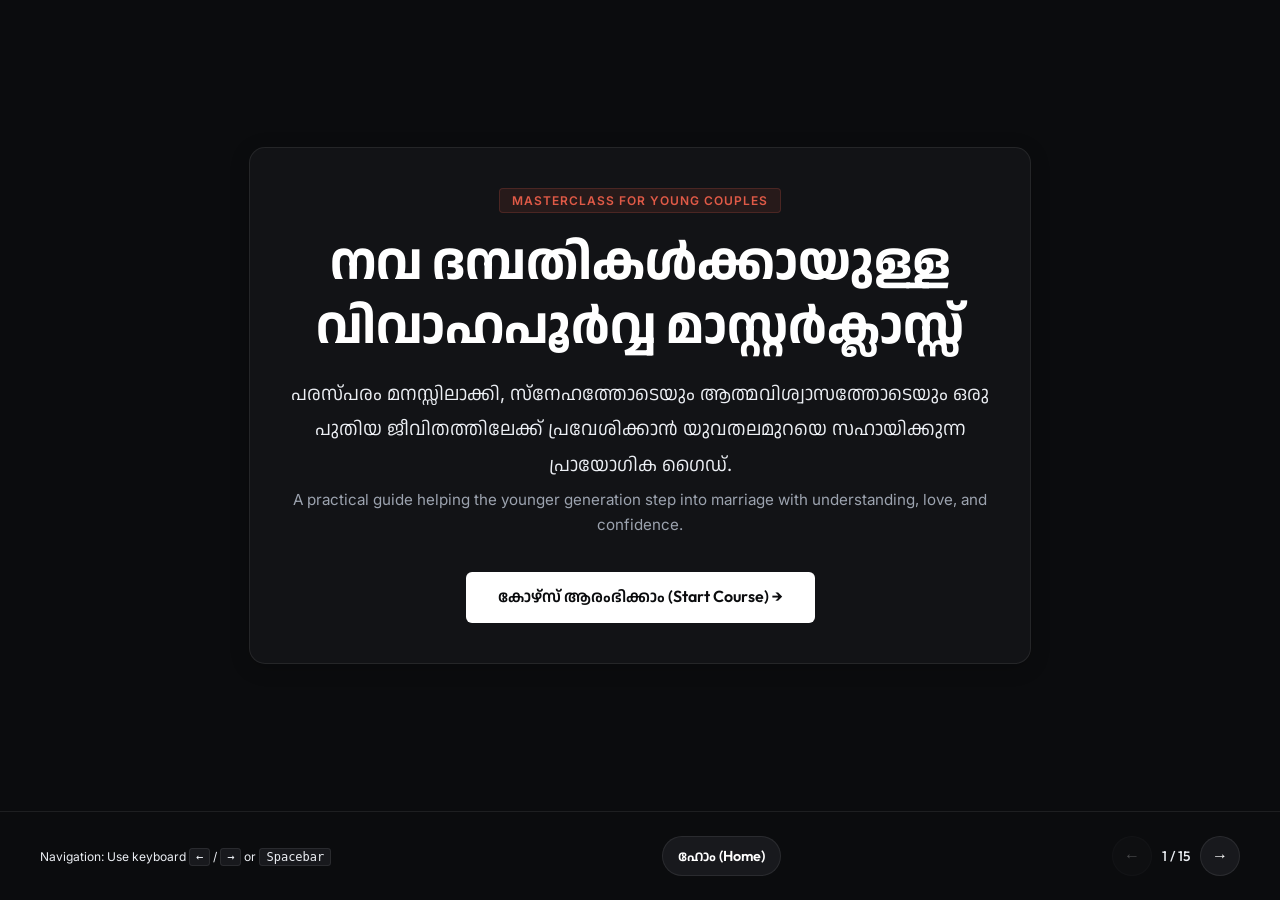
<file: premarital_deck/index.html>
<!DOCTYPE html>
<html lang="ml">
<head>
  <meta charset="UTF-8">
  <meta name="viewport" content="width=device-width, initial-scale=1.0">
  <title>വിവാഹപൂർവ്വ കൗൺസിലിംഗ് മാസ്റ്റർക്ലാസ്സ് | Pre-Marital Masterclass</title>
  <link rel="stylesheet" href="style.css">
</head>
<body>



  <!-- Slide Deck Container -->
  <main class="deck-container">

    <!-- SLIDE 1: Cover Slide (Hour 0) -->
    <section class="slide active" id="slide-1" data-hour="0">
      <div class="glass-card cover-layout">
        <span class="badge badge-coral">Masterclass for Young Couples</span>
        <h1 class="cover-title">നവ ദമ്പതികൾക്കായുള്ള<br>വിവാഹപൂർവ്വ മാസ്റ്റർക്ലാസ്സ്</h1>
        <p style="max-width: 700px; font-size: 1.2rem;">
          പരസ്പരം മനസ്സിലാക്കി, സ്നേഹത്തോടെയും ആത്മവിശ്വാസത്തോടെയും ഒരു പുതിയ ജീവിതത്തിലേക്ക് പ്രവേശിക്കാൻ യുവതലമുറയെ സഹായിക്കുന്ന പ്രായോഗിക ഗൈഡ്.
          <span class="sub-english">A practical guide helping the younger generation step into marriage with understanding, love, and confidence.</span>
        </p>
        <button class="start-btn" id="start-btn">കോഴ്സ് ആരംഭിക്കാം (Start Course) &rarr;</button>
      </div>
    </section>

    <!-- SLIDE 2: Course Agenda (Hour 0) -->
    <section class="slide" id="slide-2" data-hour="0">
      <div class="glass-card" style="width: 100%;">
        <span class="badge badge-coral">Course Agenda</span>
        <h2>4-മണിക്കൂർ ക്ലാസ്സ് ഘടന</h2>
        <span class="subtitle-eng">4-Hour Masterclass Roadmap</span>
        <p style="margin-bottom: 25px;">ദാമ്പത്യവിജയത്തിനായുള്ള പ്രധാനപ്പെട്ട അധ്യായങ്ങൾ ഞങ്ങൾ താഴെ പറയുന്ന രീതിയിൽ ക്രമീകരിച്ചിരിക്കുന്നു.</p>
        
        <div style="display: grid; grid-template-columns: repeat(auto-fit, minmax(220px, 1fr)); gap: 20px;">
          <div class="feature-item" style="border-top: 4px solid var(--coral); flex-direction: column; gap: 10px;">
            <div style="font-weight: 800; font-size: 1.2rem; color: var(--coral);">Hour 1: മനസ്സിലാക്കൽ</div>
            <p style="font-size: 0.9rem; margin: 0; color: var(--text-sub);">
              ആശയവിനിമയം, സ്നേഹഭാഷകൾ, ഞാൻ പ്രസ്താവനകൾ, ശ്രദ്ധയോടെയുള്ള കേൾവി.
              <span class="sub-english">Communication, Love Languages, active listening.</span>
            </p>
          </div>
          
          <div class="feature-item" style="border-top: 4px solid var(--violet); flex-direction: column; gap: 10px;">
            <div style="font-weight: 800; font-size: 1.2rem; color: var(--violet);">Hour 2: പൊരുത്തപ്പെടൽ</div>
            <p style="font-size: 0.9rem; margin: 0; color: var(--text-sub);">
              വ്യത്യാസങ്ങൾ പൊരുത്തപ്പെടുത്തൽ, കുടുംബ അതിരുകൾ, തർക്കപരിഹാരം, അടുപ്പം.
              <span class="sub-english">Adjusting differences, boundaries, intimacy.</span>
            </p>
          </div>
          
          <div class="feature-item" style="border-top: 4px solid var(--marigold); flex-direction: column; gap: 10px;">
            <div style="font-weight: 800; font-size: 1.2rem; color: var(--marigold);">Hour 3: സാമ്പത്തികം</div>
            <p style="font-size: 0.9rem; margin: 0; color: var(--text-sub);">
              സാമ്പത്തിക സുതാര്യത, കടബാധ്യതകൾ, ബജറ്റിംഗ്, ഭാവി സമ്പാദ്യം.
              <span class="sub-english">Financial transparency, budgeting, future savings.</span>
            </p>
          </div>
          
          <div class="feature-item" style="border-top: 4px solid var(--mint); flex-direction: column; gap: 10px;">
            <div style="font-weight: 800; font-size: 1.2rem; color: var(--mint);">Hour 4: പ്രയാണം</div>
            <p style="font-size: 0.9rem; margin: 0; color: var(--text-sub);">
              ഒരുമിച്ച് വളരുക, ദാമ്പത്യ സമവാക്യം, വിജയഘടകങ്ങൾ, പ്രതിവാര ചെക്ക്ലിസ്റ്റ്.
              <span class="sub-english">Growing together, success pillars, checklists.</span>
            </p>
          </div>
        </div>
      </div>
    </section>

    <!-- SLIDE 3: Hour 1 Intro: മനസ്സിലാക്കൽ (Hour 1) -->
    <section class="slide slide-grid-2" id="slide-3" data-hour="1">
      <div class="glass-card">
        <span class="badge badge-coral">Hour 1: മനസ്സിലാക്കൽ</span>
        <h2>പരസ്പരം അറിയുക, അടിത്തറയിടുക</h2>
        <span class="subtitle-eng">Knowing Each Other & Building Foundations</span>
        <p>
          ദാമ്പത്യത്തിന്റെ ഏറ്റവും പ്രധാനപ്പെട്ട അടിത്തറയാണ് പരസ്പരമുള്ള മനസ്സിലാക്കൽ. പങ്കാളിയുടെ ചിന്തകളെയും സ്വഭാവങ്ങളെയും മുൻവിധികളില്ലാതെ ഉൾക്കൊള്ളാൻ നമ്മൾ പഠിക്കേണ്ടതുണ്ട്.
        </p>
        <div class="feature-list">
          <div class="feature-item">
            <div class="feature-icon" style="background: rgba(255, 111, 97, 0.15); color: var(--coral);">❤</div>
            <div class="feature-content">
              <h4>ആത്മാർത്ഥമായ താല്പര്യം (Genuine Interest)</h4>
              <p style="margin: 0; font-size: 0.95rem;">പങ്കാളിയുടെ സ്വപ്നങ്ങൾക്കും താല്പര്യങ്ങൾക്കും മുൻഗണന നൽകുക. <span class="sub-english">Give priority to your partner's dreams and interests.</span></p>
            </div>
          </div>
          <div class="feature-item">
            <div class="feature-icon" style="background: rgba(0, 245, 212, 0.15); color: var(--mint);">🗣</div>
            <div class="feature-content">
              <h4>തുറന്ന ആശയവിനിമയം (Open Communication)</h4>
              <p style="margin: 0; font-size: 0.95rem;">ഭയമില്ലാതെ വികാരങ്ങൾ പങ്കുവെക്കാനുള്ള ഇടം നൽകുക. <span class="sub-english">Create a safe space to share emotions without fear.</span></p>
            </div>
          </div>
        </div>
      </div>
      <div class="slide-image-wrapper">
        <img src="images/couple_love.png" alt="Happy Young Indian Couple" class="slide-image">
      </div>
    </section>

    <!-- SLIDE 4: Love Languages (സ്നേഹഭാഷകൾ) (Hour 1) -->
    <section class="slide slide-grid-2" id="slide-4" data-hour="1">
      <div class="glass-card" style="display: flex; flex-direction: column; justify-content: space-between; height: 100%;">
        <div>
          <span class="badge badge-coral">Hour 1: മനസ്സിലാക്കൽ</span>
          <h2>5 സ്നേഹഭാഷകൾ</h2>
          <span class="subtitle-eng">The 5 Love Languages</span>
          <p style="margin-bottom: 15px;">
            ഓരോരുത്തരും സ്നേഹം പ്രകടിപ്പിക്കുന്നതും സ്വീകരിക്കുന്നതും വ്യത്യസ്ത രീതികളിലാണ്. നിങ്ങളുടെ പങ്കാളിയുടെ സ്നേഹഭാഷ തിരിച്ചറിയുക.
          </p>
          
          <div class="love-languages-grid">
            <div class="love-card active-card" data-title="അഭിനന്ദന വാക്കുകൾ (Words of Affirmation)" data-mal="പങ്കാളിയെ അഭിനന്ദിക്കുകയും പ്രോത്സാഹിപ്പിക്കുകയും ചെയ്യുന്ന വാക്കുകൾ സംസാരിക്കുക. ഉദാഹരണത്തിന്, 'നീ അതീവ സുന്ദരിയായിട്ടുണ്ട്' അല്ലെങ്കിൽ 'എനിക്ക് നിന്നിൽ അഭിമാനമുണ്ട്'." data-eng="Verbally complimenting and encouraging your partner. For example, 'You look beautiful' or 'I am proud of you'.">
              <h3 class="accent-txt-coral">1. വാക്കുകൾ</h3>
              <small>Words of Affirmation</small>
            </div>
            
            <div class="love-card" data-title="ഗുണനിലവാരമുള്ള സമയം (Quality Time)" data-mal="ഫ്ലോൺ കോളുകളും മറ്റ് തടസ്സങ്ങളുമില്ലാതെ പങ്കാളിക്ക് പൂർണ്ണ ശ്രദ്ധ നൽകി ഒരുമിച്ചിരിക്കുക. ഉദാഹരണത്തിന്, ഒരുമിച്ചുള്ള വൈകുന്നേരത്തെ നടത്തം അല്ലെങ്കിൽ കോഫി ഡേറ്റ്." data-eng="Giving undivided attention to your partner without phone calls or distractions. For example, evening walks or coffee dates.">
              <h3 class="accent-txt-violet">2. സമയം നൽകൽ</h3>
              <small>Quality Time</small>
            </div>
            
            <div class="love-card" data-title="സമ്മാനങ്ങൾ നൽകൽ (Receiving Gifts)" data-mal="വിലയേറിയതല്ലെങ്കിലും സ്നേഹത്തിന്റെ പ്രതീകമായി നൽകുന്ന ചെറിയ സമ്മാനങ്ങൾ. അത് പങ്കാളിയെ ഓർക്കുന്നുണ്ട് എന്നതിന്റെ തെളിവാണ്." data-eng="Giving thoughtful gifts, not necessarily expensive, as a token of love. Shows that you were thinking of them.">
              <h3 class="accent-txt-marigold">3. സമ്മാനങ്ങൾ</h3>
              <small>Receiving Gifts</small>
            </div>
            
            <div class="love-card" data-title="സഹായങ്ങൾ ചെയ്യുക (Acts of Service)" data-mal="പങ്കാളിയുടെ ഉത്തരവാദിത്തങ്ങൾ കുറയ്ക്കാൻ സഹായിക്കുന്ന പ്രവർത്തനങ്ങൾ ചെയ്യുക. ഉദാഹരണത്തിന്, വീട്ടുജോലികളിൽ സഹായിക്കുക അല്ലെങ്കിൽ ഭക്ഷണം പാകം ചെയ്യുക." data-eng="Doing tasks to ease your partner's load. For example, helping with household chores or cooking together.">
              <h3 class="accent-txt-mint">4. സഹായങ്ങൾ</h3>
              <small>Acts of Service</small>
            </div>
          </div>
        </div>
      </div>
      
      <!-- Interactive details box on the right -->
      <div class="glass-card" id="love-desc-box" style="display: flex; flex-direction: column; justify-content: center; height: 100%; border-color: rgba(138, 43, 226, 0.2);">
        <span class="badge badge-violet" style="align-self: flex-start;">വിശദാംശങ്ങൾ (Details)</span>
        <h3 id="love-detail-title" class="accent-txt-violet" style="font-size: 1.6rem; margin-bottom: 15px;">അഭിനന്ദന വാക്കുകൾ (Words of Affirmation)</h3>
        <p id="love-detail-mal" style="font-size: 1.1rem; line-height: 1.7; color: #FFF;">
          പങ്കാളിയെ അഭിനന്ദിക്കുകയും പ്രോത്സാഹിപ്പിക്കുകയും ചെയ്യുന്ന വാക്കുകൾ സംസാരിക്കുക. ഉദാഹരണത്തിന്, 'നീ അതീവ സുന്ദരിയായിട്ടുണ്ട്' അല്ലെങ്കിൽ 'എനിക്ക് നിന്നിൽ അഭിമാനമുണ്ട്'.
        </p>
        <p id="love-detail-eng" class="sub-english" style="font-size: 1rem; border-top: 1px solid rgba(255,255,255,0.05); padding-top: 15px;">
          Verbally complimenting and encouraging your partner. For example, 'You look beautiful' or 'I am proud of you'.
        </p>
      </div>
    </section>

    <!-- SLIDE 5: "I" Statements (ഞാൻ പ്രസ്താവനകൾ) (Hour 1) -->
    <section class="slide slide-grid-2" id="slide-5" data-hour="1">
      <div class="glass-card">
        <span class="badge badge-coral">Hour 1: മനസ്സിലാക്കൽ</span>
        <h2>സംഭാഷണങ്ങളിലെ 'ഞാൻ' പ്രസ്താവനകൾ</h2>
        <span class="subtitle-eng">Using 'I' Statements for Constructive Communication</span>
        <p>
          തർക്കങ്ങൾ ഉണ്ടാകുമ്പോൾ പങ്കാളിയെ കുറ്റപ്പെടുത്തുന്ന രീതി ഒഴിവാക്കി നമ്മുടെ വികാരങ്ങൾ പ്രകടിപ്പിക്കാൻ 'ഞാൻ' പ്രസ്താവനകൾ സഹായിക്കും. ഇത് പരസ്പര ബഹുമാനം നിലനിർത്തുന്നു.
        </p>
        <div class="feature-list" style="margin-top: 20px;">
          <div class="feature-item" style="border-left: 4px solid var(--coral);">
            <div class="feature-content">
              <h4 class="accent-txt-coral">കുറ്റപ്പെടുത്തൽ ഒഴിവാക്കുക (Avoid Blame)</h4>
              <p style="margin: 0; font-size: 0.95rem;">'നീ' എന്ന് തുടങ്ങുന്ന വാചകങ്ങൾ പലപ്പോഴും കുറ്റപ്പെടുത്തലായി മാറുകയും പങ്കാളി സ്വയം പ്രതിരോധത്തിലാവുകയും ചെയ്യുന്നു. <span class="sub-english">'You' statements put partners on the defensive.</span></p>
            </div>
          </div>
          <div class="feature-item" style="border-left: 4px solid var(--mint);">
            <div class="feature-content">
              <h4 class="accent-txt-mint">വികാരം വ്യക്തമാക്കുക (State Your Feelings)</h4>
              <p style="margin: 0; font-size: 0.95rem;">നമ്മുടെ ഉള്ളിലെ വിഷമങ്ങളും ആവശ്യങ്ങളും തുറന്നു പറയുന്നതിലൂടെ പങ്കാളിയിൽ അനുകമ്പയുണ്ടാക്കുന്നു. <span class="sub-english">Sharing vulnerability evokes empathy.</span></p>
            </div>
          </div>
        </div>
      </div>

      <div class="glass-card" style="display: flex; flex-direction: column; justify-content: center; gap: 20px;">
        <h3 class="accent-txt-marigold">പ്രായോഗിക മാറ്റം (Practical Example):</h3>
        <div class="comparison-container">
          <div class="comparison-box">
            <div class="comp-tag">തെറ്റ് (Wrong)</div>
            <div class="comp-content">
              <p><strong>"നീ എപ്പോഴും ഫ്രണ്ട്സിന്റെ കൂടെയാണ്, എന്നെ തിരിഞ്ഞു നോക്കാറില്ല!"</strong></p>
              <span class="sub-english">"You are always with your friends, you ignore me!"</span>
            </div>
          </div>
          
          <div class="comparison-box better">
            <div class="comp-tag">ശരി (Right)</div>
            <div class="comp-content">
              <p><strong>"നമുക്ക് ഒരുമിച്ച് സമയം ചിലവഴിക്കാൻ കിട്ടാത്തപ്പോൾ എനിക്ക് സങ്കടം തോന്നാറുണ്ട്."</strong></p>
              <span class="sub-english">"I feel sad when we don't get quality time together."</span>
            </div>
          </div>
        </div>
      </div>
    </section>

    <!-- SLIDE 6: Active Listening (ശ്രദ്ധയോടെയുള്ള കേൾവി) (Hour 1) -->
    <section class="slide slide-grid-2" id="slide-6" data-hour="1">
      <div class="glass-card">
        <span class="badge badge-coral">Hour 1: മനസ്സിലാക്കൽ</span>
        <h2>ശ്രദ്ധയോടെയുള്ള കേൾവി</h2>
        <span class="subtitle-eng">The Art of Active Listening</span>
        <p>
          സംസാരിക്കുന്നതിനേക്കാൾ പ്രധാനം പങ്കാളി പറയുന്നത് ശ്രദ്ധയോടെ കേൾക്കുക എന്നതാണ്. ഇത് തർക്കങ്ങളുടെ തോത് വലിയ രീതിയിൽ കുറയ്ക്കുന്നു.
        </p>
        <div class="feature-list">
          <div class="feature-item">
            <div class="feature-icon" style="background: rgba(0, 245, 212, 0.12); color: var(--mint);">🤫</div>
            <div class="feature-content">
              <h4>തടസ്സപ്പെടുത്താതിരിക്കുക (Do not interrupt)</h4>
              <p style="margin: 0; font-size: 0.95rem;">പങ്കാളി പറഞ്ഞു തീർക്കുന്നതുവരെ നിങ്ങളുടെ ന്യായീകരണങ്ങൾ പറയാൻ ധൃതി കാണിക്കാതിരിക്കുക. <span class="sub-english">Listen fully before jumping to defend yourself.</span></p>
            </div>
          </div>
          <div class="feature-item">
            <div class="feature-icon" style="background: rgba(255, 111, 97, 0.12); color: var(--coral);">🤝</div>
            <div class="feature-content">
              <h4>വികാരം ഉൾക്കൊള്ളുക (Empathize)</h4>
              <p style="margin: 0; font-size: 0.95rem;">അവരുടെ വാക്കുകൾക്ക് പിന്നിലെ സങ്കടമോ ദേഷ്യമോ മനസ്സിലാക്കാൻ ശ്രമിക്കുക. <span class="sub-english">Understand the emotions behind their words.</span></p>
            </div>
          </div>
        </div>
      </div>
      
      <div class="glass-card" style="display: flex; flex-direction: column; justify-content: center; background: rgba(138, 43, 226, 0.03);">
        <h3 class="accent-txt-violet">ശ്രദ്ധിക്കേണ്ട കാര്യങ്ങൾ (Rules to Follow):</h3>
        <ul style="list-style-type: none; display: flex; flex-direction: column; gap: 15px; margin-top: 10px;">
          <li style="display: flex; gap: 10px; align-items: flex-start; color: var(--text-sub);">
            <span style="color: var(--mint); font-weight: bold;">✔</span>
            <div>
              <strong>മൊബൈൽ ഫോൺ മാറ്റിവെക്കുക:</strong> സംസാരിക്കുമ്പോൾ ഫോണിലേക്ക് നോക്കാതിരിക്കുക.
              <span class="sub-english">Put away your phone during key conversations.</span>
            </div>
          </li>
          <li style="display: flex; gap: 10px; align-items: flex-start; color: var(--text-sub);">
            <span style="color: var(--mint); font-weight: bold;">✔</span>
            <div>
              <strong>ഉറപ്പ് വരുത്തുക (Reflect & Clarify):</strong> "നീ ഉദ്ദേശിച്ചത് ഇതാണോ?" എന്ന് ചോദിച്ചു സംശയം തീർക്കുക.
              <span class="sub-english">Ask "Do you mean this?" to avoid misunderstandings.</span>
            </div>
          </li>
        </ul>
      </div>
    </section>

    <!-- SLIDE 7: Hour 2 Intro: പൊരുത്തപ്പെടൽ (Hour 2) -->
    <section class="slide slide-grid-2" id="slide-7" data-hour="2">
      <div class="glass-card">
        <span class="badge badge-violet">Hour 2: പൊരുത്തപ്പെടൽ</span>
        <h2>വ്യത്യാസങ്ങളെ അംഗീകരിക്കുക</h2>
        <span class="subtitle-eng">Embracing Differences & Finding Alignment</span>
        <p>
          രണ്ട് വ്യത്യസ്ത കുടുംബ സാഹചര്യങ്ങളിൽ നിന്നും സംസ്കാരങ്ങളിൽ നിന്നും വരുന്ന വ്യക്തികൾ ഒരുമിച്ചു ജീവിക്കുമ്പോൾ സ്വാഭാവികമായും അഭിപ്രായവ്യത്യാസങ്ങൾ ഉണ്ടാകും.
        </p>
        <div class="feature-list">
          <div class="feature-item">
            <div class="feature-icon" style="background: rgba(255, 183, 3, 0.15); color: var(--marigold);">☯</div>
            <div class="feature-content">
              <h4>അഭിപ്രായവ്യത്യാസങ്ങൾ സ്വാഭാവികം</h4>
              <p style="margin: 0; font-size: 0.95rem;">വ്യത്യസ്ത അഭിപ്രായങ്ങൾ ശത്രുതയല്ല, മറിച്ച് രണ്ടു കാഴ്ചപ്പാടുകൾ മാത്രമാണ്. <span class="sub-english">Differences are perspectives, not hostility.</span></p>
            </div>
          </div>
          <div class="feature-item">
            <div class="feature-icon" style="background: rgba(138, 43, 226, 0.15); color: #B270FF;">🤝</div>
            <div class="feature-content">
              <h4>പൊരുത്തപ്പെടൽ (Compromise)</h4>
              <p style="margin: 0; font-size: 0.95rem;">ആരാണ് ജയിക്കുന്നത് എന്നതിലല്ല, ബന്ധം എങ്ങനെ മികച്ചതാക്കാം എന്നതിലാണ് കാര്യം. <span class="sub-english">It's not about who wins, it's about winning together.</span></p>
            </div>
          </div>
        </div>
      </div>
      <div class="slide-image-wrapper" style="box-shadow: 0 15px 35px rgba(0, 0, 0, 0.4), 0 0 20px rgba(0, 245, 212, 0.2);">
        <img src="images/couple_budget.png" alt="Couple Discussing and Planning" class="slide-image">
      </div>
    </section>

    <!-- SLIDE 8: Boundaries with In-laws (കുടുംബങ്ങളിലെ അതിർവരമ്പുകൾ) (Hour 2) -->
    <section class="slide slide-grid-2" id="slide-8" data-hour="2">
      <div class="glass-card">
        <span class="badge badge-violet">Hour 2: പൊരുത്തപ്പെടൽ</span>
        <h2>കുടുംബങ്ങളിലെ അതിർവരമ്പുകൾ</h2>
        <span class="subtitle-eng">Healthy Boundaries with Families & In-laws</span>
        <p>
          മാതാപിതാക്കളെ ബഹുമാനിക്കുന്നതോടൊപ്പം തന്നെ സ്വന്തം ദാമ്പത്യത്തിന്റെ സ്വകാര്യതയും സ്വാതന്ത്ര്യവും സംരക്ഷിക്കാൻ ആരോഗ്യകരമായ അതിരുകൾ ആവശ്യമാണ്.
        </p>
        
        <div class="feature-list">
          <div class="feature-item">
            <div class="feature-icon" style="background: rgba(0, 245, 212, 0.12); color: var(--mint);">🛡</div>
            <div class="feature-content">
              <h4>ദാമ്പത്യ സ്വകാര്യത (Marital Privacy)</h4>
              <p style="margin: 0; font-size: 0.95rem;">നിങ്ങളുടെ വ്യക്തിപരമായ പ്രശ്നങ്ങൾ മൂന്നാമതൊരാളുമായി (മാതാപിതാക്കളായാലും) ഉടനടി പങ്കുവെക്കാതിരിക്കുക. <span class="sub-english">Avoid immediate external involvement in personal disputes.</span></p>
            </div>
          </div>
          <div class="feature-item">
            <div class="feature-icon" style="background: rgba(255, 111, 97, 0.15); color: var(--coral);">🤝</div>
            <div class="feature-content">
              <h4>ഒരുമിച്ചുള്ള തീരുമാനങ്ങൾ (Joint Decisions)</h4>
              <p style="margin: 0; font-size: 0.95rem;">കുടുംബ കാര്യങ്ങളിൽ തീരുമാനമെടുക്കുന്നതിന് മുൻപ് ദമ്പതികൾ പരസ്പരം ചർച്ച ചെയ്യുക. <span class="sub-english">Consult each other before family commitments.</span></p>
            </div>
          </div>
        </div>
      </div>
      
      <div class="glass-card" style="display: flex; flex-direction: column; justify-content: center; background: rgba(138, 43, 226, 0.05);">
        <h3 class="accent-txt-violet">ശ്രദ്ധിക്കേണ്ട പ്രധാന തത്വം (Golden Rule):</h3>
        <p style="font-size: 1.15rem; line-height: 1.7; color: #FFF; font-style: italic; border-left: 3px solid var(--violet); padding-left: 20px; margin-top: 10px;">
          "നിങ്ങളുടെ പങ്കാളിയെ മാതാപിതാക്കളുടെ മുന്നിൽ താഴ്ത്തിക്കെട്ടാതിരിക്കുക. മറ്റുള്ളവർ പങ്കാളിയെ ബഹുമാനിക്കുന്നത് നിങ്ങൾ അവരെ എങ്ങനെ കാണുന്നു എന്നതിനെ ആശ്രയിച്ചിരിക്കും."
        </p>
        <span class="sub-english" style="padding-left: 20px;">
          "Never disparage your partner in front of your parents. Their respect for your partner mirrors how you value them."
        </span>
      </div>
    </section>

    <!-- SLIDE 9: Conflict Resolution Styles (തർക്കപരിഹാര ശൈലികൾ) (Hour 2) -->
    <section class="slide slide-grid-2" id="slide-9" data-hour="2">
      <div class="glass-card" style="display: flex; flex-direction: column; justify-content: space-between; height: 100%;">
        <div>
          <span class="badge badge-violet">Hour 2: പൊരുത്തപ്പെടൽ</span>
          <h2>തർക്കപരിഹാര ശൈലികൾ</h2>
          <span class="subtitle-eng">Conflict Resolution Styles</span>
          <p style="margin-bottom: 15px;">
            തർക്കങ്ങൾ ഉണ്ടാകുമ്പോൾ നിങ്ങൾ സാധാരണയായി സ്വീകരിക്കുന്ന ശൈലി ഏതാണ്? ഒരുമിച്ച് കണ്ടെത്തി തിരുത്താം.
          </p>
          
          <!-- Interactive cards for conflict styles -->
          <div class="love-languages-grid">
            <div class="love-card active-card" data-conflict-card data-title="ഒഴിവാക്കൽ (Avoiding Style)" data-mal="പ്രശ്നങ്ങളെ അഭിമുഖീകരിക്കാതെ ഒളിച്ചോടുന്ന രീതി. ഇത് താൽക്കാലിക സമാധാനം നൽകുമെങ്കിലും ഉള്ളിൽ നീരസം വളർത്താൻ കാരണമാകും." data-eng="Ignoring or avoiding the conflict. Provides temporary peace but breeds long-term resentment.">
              <h3 class="accent-txt-coral">1. ഒഴിവാക്കൽ</h3>
              <small>Avoiding</small>
            </div>
            
            <div class="love-card" data-conflict-card data-title="ആക്രമണോത്സുകത (Competing Style)" data-mal="താൻ പറയുന്നത് മാത്രം ശരിയെന്ന് വാദിക്കുകയും പങ്കാളിയെ തോൽപ്പിച്ച് ജയിക്കാൻ ശ്രമിക്കുകയും ചെയ്യുന്ന രീതി." data-eng="Focusing on winning the argument at all costs. Damages trust and hurts the partner's self-esteem.">
              <h3 class="accent-txt-marigold">2. വാശി പിടിക്കൽ</h3>
              <small>Competing</small>
            </div>
            
            <div class="love-card" data-conflict-card data-title="പൊരുത്തപ്പെടൽ (Accommodating Style)" data-mal="സ്വന്തം ആവശ്യങ്ങൾ ബലികഴിച്ച് പങ്കാളിയുടെ താല്പര്യങ്ങൾക്ക് മാത്രം മുൻഗണന നൽകുന്നത്. ഭാവിയിൽ ഇത് നിരാശയിലേക്ക് നയിക്കാം." data-eng="Giving in to the partner's demands while ignoring your own needs. Can lead to self-neglect and frustration.">
              <h3 class="accent-txt-violet">3. കീഴടങ്ങൽ</h3>
              <small>Accommodating</small>
            </div>
            
            <div class="love-card" data-conflict-card data-title="സഹകരണം (Collaborating Style)" data-mal="രണ്ടുപേർക്കും സ്വീകാര്യമായ ഒരു പൊതുവായ പരിഹാരം ചർച്ചകളിലൂടെ കണ്ടെത്തുന്നത്. ദാമ്പത്യത്തിൽ ഏറ്റവും അനുയോജ്യമായ രീതി ഇതാണ്." data-eng="Finding a mutually satisfying win-win solution through constructive talk. The healthiest style for marriage.">
              <h3 class="accent-txt-mint">4. സഹകരണം</h3>
              <small>Collaborating</small>
            </div>
          </div>
        </div>
      </div>
      
      <!-- Interactive details box for conflicts -->
      <div class="glass-card" id="conflict-desc-box" style="display: flex; flex-direction: column; justify-content: center; height: 100%; border-color: rgba(0, 245, 212, 0.2);">
        <span class="badge badge-mint" style="align-self: flex-start;">വിശകലനം (Analysis)</span>
        <h3 id="conflict-detail-title" class="accent-txt-mint" style="font-size: 1.6rem; margin-bottom: 15px;">ഒഴിവാക്കൽ (Avoiding Style)</h3>
        <p id="conflict-detail-mal" style="font-size: 1.1rem; line-height: 1.7; color: #FFF;">
          പ്രശ്നങ്ങളെ അഭിമുഖീകരിക്കാതെ ഒളിച്ചോടുന്ന രീതി. ഇത് താൽക്കാലിക സമാധാനം നൽകുമെങ്കിലും ഉള്ളിൽ നീരസം വളർത്താൻ കാരണമാകും.
        </p>
        <p id="conflict-detail-eng" class="sub-english" style="font-size: 1rem; border-top: 1px solid rgba(255,255,255,0.05); padding-top: 15px;">
          Ignoring or avoiding the conflict. Provides temporary peace but breeds long-term resentment.
        </p>
      </div>
    </section>

    <!-- SLIDE 10: Intimacy & Connection (ആത്മബന്ധവും അടുപ്പവും) (Hour 2) -->
    <section class="slide slide-grid-2" id="slide-10" data-hour="2">
      <div class="glass-card">
        <span class="badge badge-violet">Hour 2: പൊരുത്തപ്പെടൽ</span>
        <h2>ആത്മബന്ധവും അടുപ്പവും</h2>
        <span class="subtitle-eng">Intimacy & Deep Connection</span>
        <p>
          അടുപ്പം എന്നത് കേവലം ശാരീരികം മാത്രമല്ല. ഒരു നല്ല ദാമ്പത്യത്തിൽ 4 തരം അടുപ്പങ്ങൾ ഒരുപോലെ പ്രധാനമാണ്.
        </p>
        <div class="feature-list">
          <div class="feature-item">
            <div class="feature-content">
              <h4 class="accent-txt-coral">1. വൈകാരിക അടുപ്പം (Emotional Intimacy)</h4>
              <p style="margin: 0; font-size: 0.95rem;">മനസ്സിലുള്ള ഭയവും ആഗ്രഹങ്ങളും തുറന്നു പങ്കുവെക്കാനും പരസ്പരം പിന്തുണ നൽകാനുമുള്ള കഴിവ്. <span class="sub-english">Sharing fears, vulnerabilities, and support.</span></p>
            </div>
          </div>
          <div class="feature-item">
            <div class="feature-content">
              <h4 class="accent-txt-mint">2. ബൗദ്ധിക അടുപ്പം (Intellectual Intimacy)</h4>
              <p style="margin: 0; font-size: 0.95rem;">ആശയങ്ങൾ, പുസ്തകങ്ങൾ, രാഷ്ട്രീയ വീക്ഷണങ്ങൾ, വ്യക്തിപരമായ മൂല്യങ്ങൾ എന്നിവയെക്കുറിച്ചുള്ള ചർച്ചകൾ. <span class="sub-english">Sharing thoughts, ideas, and values.</span></p>
            </div>
          </div>
        </div>
      </div>
      
      <div class="glass-card" style="display: flex; flex-direction: column; justify-content: center; gap: 20px;">
        <div class="feature-list">
          <div class="feature-item">
            <div class="feature-content">
              <h4 class="accent-txt-marigold">3. വിനോദങ്ങളിലെ അടുപ്പം (Recreational Intimacy)</h4>
              <p style="margin: 0; font-size: 0.95rem;">ഒരുമിച്ച് യാത്രകൾ ചെയ്യുക, കളികളിൽ ഏർപ്പെടുക, ഹോബികൾ പങ്കിടുക. ഒരുമിച്ച് ചിരിക്കാൻ പഠിക്കുക. <span class="sub-english">Sharing hobbies, travel, and laughter.</span></p>
            </div>
          </div>
          <div class="feature-item">
            <div class="feature-content">
              <h4 class="accent-txt-violet">4. ശാരീരിക അടുപ്പം (Physical Intimacy)</h4>
              <p style="margin: 0; font-size: 0.95rem;">പരസ്പരം തൊടൽ, കെട്ടിപ്പിടിക്കൽ, ചുംബനങ്ങൾ, ലൈംഗികത എന്നിവയിലൂടെയുള്ള സ്നേഹപ്രകടനങ്ങൾ. <span class="sub-english">Hugs, touches, and sexual connection.</span></p>
            </div>
          </div>
        </div>
      </div>
    </section>

    <!-- SLIDE 11: Hour 3 Intro: സാമ്പത്തിക ആസൂത്രണം (Hour 3) -->
    <section class="slide slide-grid-2" id="slide-11" data-hour="3">
      <div class="glass-card">
        <span class="badge badge-marigold">Hour 3: സാമ്പത്തികം</span>
        <h2>സാമ്പത്തിക സുതാര്യത</h2>
        <span class="subtitle-eng">Financial Transparency & Joint Planning</span>
        <p>
          പല കുടുംബപ്രശ്നങ്ങളുടെയും പ്രധാന കാരണം സാമ്പത്തികമായ പൊരുത്തക്കേടുകളാണ്. വിവാഹജീവിതത്തിലേക്ക് കടക്കുമ്പോൾ പണത്തെക്കുറിച്ചുള്ള തുറന്ന ചർച്ചകൾ അത്യന്താപേക്ഷിതമാണ്.
        </p>
        
        <div class="feature-list">
          <div class="feature-item">
            <div class="feature-icon" style="background: rgba(255, 183, 3, 0.12); color: var(--marigold);">💵</div>
            <div class="feature-content">
              <h4>തുറന്ന ചർച്ചകൾ (Disclose Finances)</h4>
              <p style="margin: 0; font-size: 0.95rem;">രണ്ടുപേരുടെയും വരുമാനവും ശമ്പളവും പരസ്പരം കൃത്യമായി അറിഞ്ഞിരിക്കുക. <span class="sub-english">Be transparent about incomes and individual earnings.</span></p>
            </div>
          </div>
          <div class="feature-item">
            <div class="feature-icon" style="background: rgba(0, 245, 212, 0.12); color: var(--mint);">📊</div>
            <div class="feature-content">
              <h4>ബജറ്റിംഗ് & ലക്ഷ്യങ്ങൾ (Budgeting & Goals)</h4>
              <p style="margin: 0; font-size: 0.95rem;">രണ്ടുപേരും ഒരുമിച്ച് മാസ ബജറ്റുകൾ പ്ലാൻ ചെയ്യുകയും സമ്പാദ്യ ശീലങ്ങൾ വളർത്തുകയും ചെയ്യുക. <span class="sub-english">Plan monthly budgets and future goals collaboratively.</span></p>
            </div>
          </div>
        </div>
      </div>
      <div class="slide-image-wrapper">
        <img src="images/couple_budget.png" alt="Indian Couple Managing Budget" class="slide-image">
      </div>
    </section>

    <!-- SLIDE 12: Debt & Savings (കടബാധ്യതകളും സമ്പാദ്യവും) (Hour 3) -->
    <section class="slide slide-grid-2" id="slide-12" data-hour="3">
      <div class="glass-card">
        <span class="badge badge-marigold">Hour 3: സാമ്പത്തികം</span>
        <h2>കടബാധ്യതകളും സമ്പാദ്യങ്ങളും</h2>
        <span class="subtitle-eng">Debts, Savings & Financial Rules</span>
        <p>
          വിവാഹജീവിതം തുടങ്ങുന്നതിനു മുൻപ് തന്നെ നിലവിലുള്ള എല്ലാ ബാധ്യതകളും പങ്കാളിയോട് തുറന്നു പറയുന്നത് ഭാവിയിലെ വലിയ സാമ്പത്തിക പ്രതിസന്ധികൾ ഒഴിവാക്കും.
        </p>
        <div class="feature-list" style="margin-top: 15px;">
          <div class="feature-item" style="border-left: 4px solid var(--coral);">
            <div class="feature-content">
              <h4 class="accent-txt-coral">കടങ്ങൾ മറച്ചുവെക്കരുത് (Never Hide Debts)</h4>
              <p style="margin: 0; font-size: 0.9rem;">ലോണുകൾ, ക്രെഡിറ്റ് കാർഡ് കുടിശ്ശികകൾ എന്നിവ കൃത്യമായി പങ്കാളിയുമായി പങ്കുവെക്കുക. <span class="sub-english">Disclose credit cards and outstanding loans.</span></p>
            </div>
          </div>
          
          <div class="feature-item" style="border-left: 4px solid var(--mint);">
            <div class="feature-content">
              <h4 class="accent-txt-mint">അടിയന്തിര ഫണ്ട് (Emergency Fund)</h4>
              <p style="margin: 0; font-size: 0.9rem;">കുറഞ്ഞത് 3-6 മാസത്തെ ചെലവുകൾക്ക് ആവശ്യമായ പണം അടിയന്തിര ആവശ്യങ്ങൾക്കായി സൂക്ഷിക്കുക. <span class="sub-english">Keep 3-6 months of expenses in an emergency fund.</span></p>
            </div>
          </div>
        </div>
      </div>
      
      <div class="glass-card" style="display: flex; flex-direction: column; justify-content: center; background: rgba(255, 183, 3, 0.05); gap: 15px;">
        <h3 class="accent-txt-marigold">സാമ്പത്തിക നിയമങ്ങൾ (Financial Rules):</h3>
        <div style="background: rgba(255,255,255,0.03); padding: 15px; border-radius: 12px; border: 1px solid rgba(255,255,255,0.05);">
          <strong>50/30/20 റൂൾ:</strong>
          <ul style="margin-left: 20px; margin-top: 10px; font-size: 0.95rem; color: var(--text-sub);">
            <li>50% - ആവശ്യങ്ങൾ (Needs: വീട്ടുചെലവ്, വാടക)</li>
            <li>30% - ആഗ്രഹങ്ങൾ (Wants: വിനോദം, യാത്ര)</li>
            <li>20% - സമ്പാദ്യം / നിക്ഷേപം (Savings/Investments)</li>
          </ul>
        </div>
      </div>
    </section>

    <!-- SLIDE 13: Hour 4 Intro: ഒരുമിച്ചുള്ള പ്രയാണം (Hour 4) -->
    <section class="slide slide-grid-2" id="slide-13" data-hour="4">
      <div class="glass-card">
        <span class="badge badge-mint">Hour 4: പ്രയാണം</span>
        <h2>ഒരുമിച്ച് വളരുക, ഒരു ലക്ഷ്യത്തിലേക്ക്</h2>
        <span class="subtitle-eng">Growing Together & Shared Vision</span>
        <p>
          വിവാഹം എന്നത് കേവലം ഒരു ചടങ്ങല്ല, അതൊരു ജീവിതകാലം മുഴുവൻ നീണ്ടുനിൽക്കുന്ന യാത്രയാണ്. ഇതിൽ ഉയർച്ച താഴ്ചകൾ ഒരുമിച്ച് നേരിടാൻ നമ്മൾ തയ്യാറാകണം.
        </p>
        <div class="feature-list">
          <div class="feature-item">
            <div class="feature-icon" style="background: rgba(0, 245, 212, 0.12); color: var(--mint);">🌱</div>
            <div class="feature-content">
              <h4>വ്യക്തിഗത വളർച്ചയെ പിന്തുണയ്ക്കുക</h4>
              <p style="margin: 0; font-size: 0.95rem;">പങ്കാളിയുടെ തൊഴിൽപരവും വ്യക്തിപരവുമായ സ്വപ്നങ്ങൾക്ക് പൂർണ്ണ പിന്തുണ നൽകുക. <span class="sub-english">Support your partner's career and personal growth.</span></p>
            </div>
          </div>
          <div class="feature-item">
            <div class="feature-icon" style="background: rgba(255, 111, 97, 0.12); color: var(--coral);">🌟</div>
            <div class="feature-content">
              <h4>ഒരുമിച്ച് ലക്ഷ്യങ്ങൾ കണ്ടെത്തുക</h4>
              <p style="margin: 0; font-size: 0.95rem;">ഭാവിയിലേക്കുള്ള വീട്, കുട്ടികൾ, കുടുംബ മൂല്യങ്ങൾ എന്നിവ ചർച്ച ചെയ്തു രൂപീകരിക്കുക. <span class="sub-english">Discover and align on future family values and goals.</span></p>
            </div>
          </div>
        </div>
      </div>
      <div class="slide-image-wrapper">
        <img src="images/couple_future.png" alt="Indian Couple looking at future" class="slide-image">
      </div>
    </section>

    <!-- SLIDE 14: Doughnut Chart (Hour 4) -->
    <section class="slide" id="slide-chart" data-hour="4">
      <div class="glass-card chart-container" style="width: 100%; display: flex; flex-direction: column; justify-content: center; align-items: center;">
        <span class="badge badge-mint">Hour 4: പ്രയാണം</span>
        <h2>ദാമ്പത്യവിജയത്തിന്റെ 4 പ്രധാന തൂണുകൾ</h2>
        <span class="subtitle-eng">The 4 Pillars of Marital Success</span>
        <p style="margin-bottom: 30px; text-align: center;">വിവാഹജീവിതത്തിന്റെ വിവിധ ഘട്ടങ്ങളിൽ പരസ്പരം താങ്ങായി നിൽക്കേണ്ട പ്രധാന മേഖലകൾ താഴെ കൊടുക്കുന്നു.</p>
        
        <div class="donut-svg-wrapper">
          <svg class="donut-svg" viewBox="0 0 100 100">
            <!-- Background circle -->
            <circle class="donut-bg" cx="50" cy="50" r="38" fill="none" stroke="rgba(255,255,255,0.05)" stroke-width="24"></circle>
            
            <!-- Segment 1: Communication (30%) - Coral -->
            <circle id="seg-communication" class="donut-segment" cx="50" cy="50" r="38" 
                    stroke="var(--coral)" stroke-dasharray="0 238.76" stroke-dashoffset="0"
                    data-pct="30" data-name="ആശയവിനിമയം" data-desc="Communication"></circle>
                    
            <!-- Segment 2: Trust (30%) - Violet -->
            <circle id="seg-trust" class="donut-segment" cx="50" cy="50" r="38" 
                    stroke="var(--violet)" stroke-dasharray="0 238.76" stroke-dashoffset="-71.63"
                    data-pct="30" data-name="പരസ്പര വിശ്വാസം" data-desc="Trust"></circle>
                    
            <!-- Segment 3: Shared Finance (20%) - Marigold -->
            <circle id="seg-finance" class="donut-segment" cx="50" cy="50" r="38" 
                    stroke="var(--marigold)" stroke-dasharray="0 238.76" stroke-dashoffset="-143.26"
                    data-pct="20" data-name="സാമ്പത്തിക പങ്കാളിത്തം" data-desc="Finance"></circle>
                    
            <!-- Segment 4: Quality Time (20%) - Mint -->
            <circle id="seg-time" class="donut-segment" cx="50" cy="50" r="38" 
                    stroke="var(--mint)" stroke-dasharray="0 238.76" stroke-dashoffset="-191.01"
                    data-pct="20" data-name="ഗുണനിലവാരമുള്ള സമയം" data-desc="Quality Time"></circle>
          </svg>
          
          <div class="donut-center-text">
            <span class="donut-center-num">100%</span>
            <span class="donut-center-lbl">ദാമ്പത്യവിജയം</span>
          </div>
        </div>

        <!-- Chart interactive Legend -->
        <div class="chart-legend" style="margin-top: 30px; justify-content: center; flex-wrap: wrap; gap: 20px;">
          <div class="chart-legend-item" data-segment="seg-communication">
            <span class="chart-legend-dot" style="background: var(--coral);"></span>
            <span>ആശയവിനിമയം (30%)</span>
          </div>
          <div class="chart-legend-item" data-segment="seg-trust">
            <span class="chart-legend-dot" style="background: var(--violet);"></span>
            <span>വിശ്വാസം (30%)</span>
          </div>
          <div class="chart-legend-item" data-segment="seg-finance">
            <span class="chart-legend-dot" style="background: var(--marigold);"></span>
            <span>ധനകാര്യം (20%)</span>
          </div>
          <div class="chart-legend-item" data-segment="seg-time">
            <span class="chart-legend-dot" style="background: var(--mint);"></span>
            <span>സമയം നൽകൽ (20%)</span>
          </div>
        </div>
      </div>
    </section>

    <!-- SLIDE 15: Weekly Relationship Checklist Table (Hour 4) -->
    <section class="slide" id="slide-15" data-hour="4">
      <div class="glass-card" style="width: 100%;">
        <span class="badge badge-mint">Hour 4: പ്രയാണം</span>
        <h2>പ്രതിവാര ദാമ്പത്യ ചെക്ക്ലിസ്റ്റ്</h2>
        <span class="subtitle-eng">Weekly Relationship Checklist</span>
        <p style="margin-bottom: 10px;">
          ബന്ധങ്ങൾ എപ്പോഴും മനോഹരമായിരിക്കാൻ താഴെ പറയുന്ന ശീലങ്ങൾ ഓരോ ആഴ്ചയും ഒരുമിച്ച് പ്രാവർത്തികമാക്കുക. (ക്ലിക്ക് ചെയ്ത് പരിശോധിക്കുക)
        </p>

        <div class="checklist-table-wrapper">
          <table class="checklist-table">
            <thead>
              <tr>
                <th class="checkbox-col">സ്റ്റാറ്റസ്</th>
                <th>പ്രവർത്തി (Weekly Habit)</th>
                <th>ലക്ഷ്യം (Purpose)</th>
              </tr>
            </thead>
            <tbody>
              <tr>
                <td class="checkbox-col"><div class="custom-checkbox"></div></td>
                <td>
                  <strong>ഡേറ്റ് നൈറ്റ് / പ്രത്യേക സമയം</strong>
                  <span class="sub-english">Date Night / Exclusive Couple Time</span>
                </td>
                <td>ആഴ്ചയിൽ ഒരിക്കൽ കുറഞ്ഞത് 1 മണിക്കൂർ തടസ്സങ്ങളില്ലാതെ സംസാരിക്കാൻ മാറ്റിവെക്കുക. <span class="sub-english">Dedicate at least 1 hour a week for focused couple talk.</span></td>
              </tr>
              <tr>
                <td class="checkbox-col"><div class="custom-checkbox"></div></td>
                <td>
                  <strong>ബജറ്റ് അവലോകനം</strong>
                  <span class="sub-english">Weekly Expense & Budget Review</span>
                </td>
                <td>സാമ്പത്തിക കാര്യങ്ങളിലെ പരസ്പര വ്യക്തത ഉറപ്പാക്കുകയും ബജറ്റ് ക്രമീകരിക്കുകയും ചെയ്യുക. <span class="sub-english">Maintain transparency on finances and manage the weekly budget.</span></td>
              </tr>
              <tr>
                <td class="checkbox-col"><div class="custom-checkbox"></div></td>
                <td>
                  <strong>നന്ദിയും സ്നേഹവും പ്രകടിപ്പിക്കൽ</strong>
                  <span class="sub-english">Appreciation & Gratitude Check</span>
                </td>
                <td>പങ്കാളി ചെയ്ത നല്ല കാര്യങ്ങൾ ഓർക്കുകയും നന്ദി പറയുകയും ചെയ്യുക. <span class="sub-english">Express sincere thanks for specific gestures and assistance.</span></td>
              </tr>
              <tr>
                <td class="checkbox-col"><div class="custom-checkbox"></div></td>
                <td>
                  <strong>മനസ്സ് തുറന്നുള്ള ചർച്ചകൾ</strong>
                  <span class="sub-english">Emotional & Spiritual Alignment</span>
                </td>
                <td>വ്യാകുലതകൾ, സന്തോഷങ്ങൾ എന്നിവ തുറന്നു പങ്കുവെക്കുക. മുൻവിധിയില്ലാതെ കേൾക്കുക. <span class="sub-english">Share emotional highlights, concerns, and listen non-judgmentally.</span></td>
              </tr>
            </tbody>
          </table>
        </div>
        
        <div style="text-align: center; margin-top: 30px; display: flex; justify-content: center; gap: 15px; align-items: center;">
          <span style="font-weight: 700; color: var(--mint);">നിങ്ങൾക്ക് സന്തോഷകരമായ ഒരു ദാമ്പത്യജീവിതം ആശംസിക്കുന്നു! ❤️</span>
        </div>
      </div>
    </section>

  </main>

  <!-- Footer Navigation Controls -->
  <footer>
    <div class="help-tips">
      <span>Navigation: Use keyboard <span class="keyboard-key">&larr;</span> / <span class="keyboard-key">&rarr;</span> or <span class="keyboard-key">Spacebar</span></span>
    </div>
    
    <a href="../index.html" class="nav-btn" style="text-decoration: none; display: flex; align-items: center; justify-content: center; font-size: 0.9rem; font-family: var(--font-title); font-weight: 600; width: auto; padding: 0 15px; border-radius: 20px;">ഹോം (Home)</a>
    
    <div class="nav-buttons">
      <button class="nav-btn" id="prev-btn" aria-label="Previous Slide">&larr;</button>
      <div class="slide-number">1 / 15</div>
      <button class="nav-btn" id="next-btn" aria-label="Next Slide">&rarr;</button>
    </div>
  </footer>

  <script src="script.js"></script>
</body>
</html>
</file>
<file: parenting_deck/style.css>
@import url('https://fonts.googleapis.com/css2?family=Anek+Malayalam:wght@100..800&family=Inter:wght@300;400;500;600;700&family=Outfit:wght@300;400;500;600;700&display=swap');

:root {
  --coral: #E05A47;
  --violet: #7B3EBF;
  --mint: #22C55E;
  --marigold: #EAB308;
  --bg-dark: #0B0C0E;
  --bg-card: #121316;
  --bg-input: #18191D;
  --border-color: rgba(255, 255, 255, 0.08);
  --text-main: #FFFFFF;
  --text-sub: #ECEFF4;
  --text-muted: #9CA3AF;
  --font-title: 'Outfit', 'Anek Malayalam', 'Nirmala UI', sans-serif;
  --font-body: 'Inter', 'Anek Malayalam', 'Nirmala UI', sans-serif;
}

* {
  box-sizing: border-box;
  margin: 0;
  padding: 0;
}

body {
  background-color: var(--bg-dark);
  color: var(--text-main);
  font-family: var(--font-body);
  height: 100vh;
  overflow: hidden;
  display: flex;
  flex-direction: column;
  justify-content: space-between;
}

/* Header & Flow Tracker (Minimalist) */
header {
  width: 100%;
  padding: 24px 40px;
  z-index: 10;
  display: flex;
  justify-content: space-between;
  align-items: center;
  border-bottom: 1px solid var(--border-color);
  background: var(--bg-dark);
}

.logo-container {
  display: flex;
  align-items: center;
  gap: 8px;
}

.logo-dot {
  width: 8px;
  height: 8px;
  border-radius: 50%;
  background: var(--coral);
}

.logo-text {
  font-family: var(--font-title);
  font-weight: 600;
  font-size: 1rem;
  letter-spacing: 1.5px;
  color: var(--text-main);
}

.flow-tracker {
  display: flex;
  align-items: center;
  gap: 20px;
  position: relative;
}

.flow-step {
  display: flex;
  align-items: center;
  gap: 8px;
  font-family: var(--font-title);
  font-size: 0.95rem;
  font-weight: 500;
  color: var(--text-sub);
  cursor: pointer;
  transition: color 0.3s;
}

.flow-step-num {
  width: 24px;
  height: 24px;
  border-radius: 50%;
  border: 1px solid var(--border-color);
  display: flex;
  align-items: center;
  justify-content: center;
  font-weight: 600;
  font-size: 0.8rem;
  transition: all 0.3s;
}

.flow-step.active {
  color: var(--text-main);
}

.flow-step.active .flow-step-num {
  border-color: var(--coral);
  background: var(--coral);
  color: var(--bg-dark);
}

.flow-step.completed {
  color: var(--mint);
}

.flow-step.completed .flow-step-num {
  border-color: var(--mint);
  background: var(--mint);
  color: var(--bg-dark);
}

.flow-line {
  height: 1px;
  width: 30px;
  background: var(--border-color);
  transition: background 0.3s;
}

.flow-line.completed {
  background: var(--mint);
}

/* Slide Deck Container */
.deck-container {
  flex-grow: 1;
  position: relative;
  width: 100%;
  max-width: 1200px;
  margin: 0 auto;
  padding: 0 40px;
  display: flex;
  justify-content: center;
  align-items: center;
}

.slide {
  position: absolute;
  left: 40px;
  right: 40px;
  opacity: 0;
  transform: translateY(10px);
  pointer-events: none;
  transition: opacity 0.4s ease, transform 0.4s ease;
  display: grid;
  grid-template-columns: 1fr;
  gap: 40px;
}

.slide.active {
  opacity: 1;
  transform: translateY(0);
  pointer-events: all;
  position: relative;
  z-index: 5;
  left: auto;
  right: auto;
}

.slide.previous {
  opacity: 0;
  transform: translateY(-10px);
  pointer-events: none;
}

/* Slide Layout Options */
.slide-grid-2 {
  grid-template-columns: minmax(0, 1.2fr) minmax(0, 1fr);
  align-items: center;
}

@media (max-width: 900px) {
  .slide-grid-2 {
    grid-template-columns: 1fr;
    padding-bottom: 20px;
  }
  body {
    overflow: auto;
    height: auto;
  }
  .deck-container {
    padding: 20px;
  }
}

/* Card Styling (Minimalist Flat) */
.glass-card {
  background: var(--bg-card);
  border: 1px solid var(--border-color);
  border-radius: 16px;
  padding: 40px;
  box-shadow: 0 4px 20px rgba(0, 0, 0, 0.2);
  position: relative;
}

/* Image styling */
.slide-image-wrapper {
  position: relative;
  border-radius: 12px;
  overflow: hidden;
  border: 1px solid var(--border-color);
  height: 400px;
  width: 100%;
}

.slide-image {
  width: 100%;
  height: 100%;
  object-fit: cover;
  filter: grayscale(10%) contrast(105%);
}

/* Typography */
h1 {
  font-family: var(--font-title);
  font-size: 2.8rem;
  font-weight: 700;
  line-height: 1.2;
  margin-bottom: 20px;
  color: var(--text-main);
}

h2 {
  font-family: var(--font-title);
  font-size: 2.2rem;
  font-weight: 600;
  margin-bottom: 12px;
  color: var(--text-main);
}

h3 {
  font-family: var(--font-title);
  font-size: 1.3rem;
  font-weight: 600;
  margin-bottom: 8px;
}

.subtitle-eng {
  font-size: 0.9rem;
  color: var(--text-muted);
  font-weight: 600;
  text-transform: uppercase;
  letter-spacing: 1.5px;
  margin-bottom: 12px;
  display: block;
}

.sub-english {
  font-size: 0.95rem;
  color: var(--text-muted);
  margin-top: 6px;
  font-style: normal;
  display: block;
  font-weight: 400;
  line-height: 1.6;
}

p {
  font-size: 1.15rem;
  line-height: 1.85;
  color: var(--text-sub);
  margin-bottom: 20px;
  font-weight: 400;
}

/* Accents & Badges */
.accent-txt-coral { color: var(--coral); }
.accent-txt-violet { color: #A855F7; }
.accent-txt-mint { color: var(--mint); }
.accent-txt-marigold { color: var(--marigold); }

.badge {
  display: inline-block;
  padding: 4px 12px;
  border-radius: 4px;
  font-size: 0.75rem;
  font-weight: 600;
  text-transform: uppercase;
  letter-spacing: 1px;
  margin-bottom: 15px;
}

.badge-coral {
  background: rgba(224, 90, 71, 0.1);
  color: var(--coral);
  border: 1px solid rgba(224, 90, 71, 0.2);
}

.badge-violet {
  background: rgba(123, 62, 191, 0.1);
  color: #A855F7;
  border: 1px solid rgba(123, 62, 191, 0.2);
}

.badge-mint {
  background: rgba(34, 197, 94, 0.1);
  color: var(--mint);
  border: 1px solid rgba(34, 197, 94, 0.2);
}

.badge-marigold {
  background: rgba(234, 179, 8, 0.1);
  color: var(--marigold);
  border: 1px solid rgba(234, 179, 8, 0.2);
}

/* Feature Grid / Cards */
.feature-list {
  display: flex;
  flex-direction: column;
  gap: 12px;
}

.feature-item {
  display: flex;
  gap: 15px;
  background: #18191D;
  padding: 16px 20px;
  border-radius: 8px;
  border: 1px solid var(--border-color);
  transition: background 0.3s;
}

.feature-item:hover {
  background: #202127;
}

.feature-icon {
  font-size: 1.2rem;
  display: flex;
  align-items: center;
  justify-content: center;
  width: 32px;
  height: 32px;
  border-radius: 6px;
  background: rgba(255, 255, 255, 0.05);
}

.feature-content {
  flex-grow: 1;
}

.feature-content h4 {
  font-size: 1rem;
  margin-bottom: 2px;
  font-weight: 600;
}

/* Interactive elements: Love Languages / Statements */
.love-languages-grid {
  display: grid;
  grid-template-columns: 1fr 1fr;
  gap: 12px;
}

@media (max-width: 600px) {
  .love-languages-grid {
    grid-template-columns: 1fr;
  }
}

.love-card {
  background: #18191D;
  border: 1px solid var(--border-color);
  border-radius: 8px;
  padding: 16px;
  transition: all 0.3s;
  cursor: pointer;
}

.love-card:hover {
  border-color: var(--text-sub);
}

.love-card.active-card {
  background: #202127;
  border-color: var(--text-main);
}

/* Dynamic Interactive "I Statements" comparison */
.comparison-container {
  display: flex;
  flex-direction: column;
  gap: 12px;
  margin-top: 10px;
}

.comparison-box {
  display: grid;
  grid-template-columns: 90px 1fr;
  background: rgba(224, 90, 71, 0.05);
  border: 1px solid rgba(224, 90, 71, 0.15);
  border-radius: 8px;
  overflow: hidden;
}

.comparison-box.better {
  background: rgba(34, 197, 94, 0.05);
  border-color: rgba(34, 197, 94, 0.15);
}

.comp-tag {
  display: flex;
  align-items: center;
  justify-content: center;
  font-weight: 600;
  font-size: 0.8rem;
  color: #FFF;
  text-transform: uppercase;
}

.comparison-box:not(.better) .comp-tag {
  background: var(--coral);
}

.comparison-box.better .comp-tag {
  background: var(--mint);
  color: var(--bg-dark);
}

.comp-content {
  padding: 12px 16px;
}

.comp-content p {
  margin: 0;
  font-size: 0.95rem;
}

/* Math Presentation Slide (Minimalist) */
.math-container {
  background: #18191D;
  padding: 24px;
  border-radius: 12px;
  border: 1px solid var(--border-color);
  display: flex;
  flex-direction: column;
  align-items: center;
  justify-content: center;
  margin-bottom: 20px;
}

.equation-legend {
  display: grid;
  grid-template-columns: 1fr 1fr;
  gap: 10px;
  width: 100%;
  margin-top: 20px;
  border-top: 1px solid var(--border-color);
  padding-top: 15px;
}

.legend-item {
  font-size: 0.85rem;
  color: var(--text-sub);
}

/* Custom CSS Equation Layout */
.marriage-equation-css {
  display: flex;
  align-items: center;
  justify-content: center;
  gap: 12px;
  font-family: var(--font-title);
  font-size: 1.25rem;
  color: var(--text-main);
  width: 100%;
  padding: 10px 0;
  overflow-x: auto;
  scrollbar-width: none;
}

.marriage-equation-css::-webkit-scrollbar {
  display: none;
}

.eq-fraction {
  display: inline-flex;
  flex-direction: column;
  align-items: center;
  justify-content: center;
  min-width: 130px;
}

.eq-numerator {
  border-bottom: 1.5px solid var(--text-sub);
  padding: 0 8px 6px 8px;
  width: 100%;
  text-align: center;
  display: flex;
  justify-content: center;
  align-items: center;
  gap: 6px;
  white-space: nowrap;
}

.eq-denominator {
  padding: 6px 8px 0 8px;
  width: 100%;
  text-align: center;
  display: flex;
  justify-content: center;
  align-items: center;
  white-space: nowrap;
}

.eq-term {
  font-weight: 600;
}

.eq-success {
  font-size: 1.3rem;
  color: var(--text-main);
}

.eq-comm {
  color: var(--mint);
}

.eq-trust {
  color: #A855F7;
}

.eq-ego {
  color: var(--coral);
}

.eq-values {
  color: var(--marigold);
  white-space: nowrap;
}

.eq-operator {
  font-weight: 500;
  font-size: 1.3rem;
  color: var(--text-sub);
  user-select: none;
}

@media (max-width: 600px) {
  .marriage-equation-css {
    font-size: 0.95rem;
    gap: 6px;
  }
  .eq-success {
    font-size: 1.1rem;
  }
  .glass-card {
    padding: 16px;
  }
  .slide {
    left: 10px;
    right: 10px;
  }
  .deck-container {
    padding: 10px;
  }
}

@media (max-width: 1100px) {
  .deck-container {
    padding: 0 20px;
  }
  .glass-card {
    padding: 24px;
  }
  .slide {
    left: 20px;
    right: 20px;
    gap: 20px;
  }
  .slide-image-wrapper {
    height: 320px;
  }
}

/* Custom Interactive Donut Chart (Minimalist) */
.chart-container {
  display: flex;
  flex-direction: column;
  align-items: center;
  justify-content: center;
  position: relative;
}

.donut-svg-wrapper {
  position: relative;
  width: 200px;
  height: 200px;
}

.donut-svg {
  transform: rotate(-90deg);
  width: 100%;
  height: 100%;
}

.donut-segment {
  fill: none;
  stroke-width: 12;
  transition: stroke-dashoffset 1s ease-in-out, stroke-width 0.3s;
  cursor: pointer;
}

.donut-segment:hover {
  stroke-width: 15;
}

.donut-center-text {
  position: absolute;
  top: 50%;
  left: 50%;
  transform: translate(-50%, -50%);
  text-align: center;
}

.donut-center-num {
  font-family: var(--font-title);
  font-size: 2rem;
  font-weight: 600;
  color: #FFF;
  display: block;
}

.donut-center-lbl {
  font-size: 0.7rem;
  color: var(--text-sub);
  text-transform: uppercase;
  letter-spacing: 1px;
}

.chart-legend {
  margin-top: 24px;
  display: grid;
  grid-template-columns: minmax(0, 1fr) minmax(0, 1fr);
  gap: 10px;
  width: 100%;
}

.chart-legend-item {
  display: flex;
  align-items: center;
  gap: 8px;
  font-size: 0.95rem;
  cursor: pointer;
  padding: 6px 10px;
  border-radius: 4px;
  background: #18191D;
  border: 1px solid var(--border-color);
  transition: all 0.3s;
}

.chart-legend-item:hover, .chart-legend-item.highlighted {
  border-color: var(--text-sub);
  background: #202127;
}

.chart-legend-dot {
  width: 8px;
  height: 8px;
  border-radius: 50%;
}

/* Weekly Checklist Table */
.checklist-table-wrapper {
  overflow-x: auto;
  border-radius: 8px;
  border: 1px solid var(--border-color);
  background: #18191D;
  margin-top: 15px;
}

.checklist-table {
  width: 100%;
  border-collapse: collapse;
  text-align: left;
}

.checklist-table th {
  background: rgba(255,255,255,0.02);
  padding: 14px 18px;
  font-weight: 600;
  font-size: 1rem;
  border-bottom: 1px solid var(--border-color);
  font-family: var(--font-title);
  color: var(--text-main);
}

.checklist-table td {
  padding: 14px 18px;
  border-bottom: 1px solid var(--border-color);
  font-size: 1.05rem;
  line-height: 1.6;
  color: var(--text-sub);
}

.checklist-table tr:last-child td {
  border-bottom: none;
}

.checklist-table tr:hover td {
  background: rgba(255, 255, 255, 0.01);
  color: var(--text-main);
}

.checkbox-col {
  width: 40px;
  text-align: center;
}

.custom-checkbox {
  width: 16px;
  height: 16px;
  border-radius: 4px;
  border: 1px solid var(--text-sub);
  display: inline-block;
  cursor: pointer;
  position: relative;
  transition: all 0.2s;
}

.custom-checkbox.checked {
  background: var(--mint);
  border-color: var(--mint);
}

.custom-checkbox.checked::after {
  content: '✓';
  position: absolute;
  top: 50%;
  left: 50%;
  transform: translate(-50%, -50%);
  color: var(--bg-dark);
  font-weight: bold;
  font-size: 0.7rem;
}

/* Footer / Navigation Controls (Minimalist) */
footer {
  width: 100%;
  padding: 24px 40px;
  display: flex;
  justify-content: space-between;
  align-items: center;
  border-top: 1px solid var(--border-color);
  background: var(--bg-dark);
  z-index: 10;
}

.help-tips {
  font-size: 0.75rem;
  color: var(--text-sub);
}

.keyboard-key {
  background: #18191D;
  border: 1px solid var(--border-color);
  padding: 1px 6px;
  border-radius: 3px;
  font-family: monospace;
}

.nav-buttons {
  display: flex;
  gap: 10px;
}

.nav-btn {
  background: #18191D;
  border: 1px solid var(--border-color);
  color: var(--text-main);
  width: 40px;
  height: 40px;
  border-radius: 50%;
  display: flex;
  align-items: center;
  justify-content: center;
  cursor: pointer;
  transition: all 0.2s;
  font-size: 1rem;
}

.nav-btn:hover:not(:disabled) {
  background: #202127;
  border-color: var(--text-sub);
}

.nav-btn:disabled {
  opacity: 0.25;
  cursor: not-allowed;
}

.slide-number {
  font-family: var(--font-title);
  font-size: 0.85rem;
  font-weight: 500;
  color: var(--text-sub);
  display: flex;
  align-items: center;
}

/* Home cover specific styles */
.cover-layout {
  display: flex;
  flex-direction: column;
  align-items: center;
  text-align: center;
  justify-content: center;
  height: 100%;
}

.cover-title {
  font-size: 3.2rem;
  margin-bottom: 20px;
  line-height: 1.25;
  color: var(--text-main);
  font-weight: 700;
}

@media (max-width: 600px) {
  .cover-title {
    font-size: 2rem;
  }
  h1 {
    font-size: 1.8rem;
  }
}

.start-btn {
  background: var(--text-main);
  color: var(--bg-dark);
  border: none;
  padding: 14px 32px;
  border-radius: 6px;
  font-family: var(--font-title);
  font-weight: 600;
  font-size: 1rem;
  cursor: pointer;
  transition: all 0.2s;
  margin-top: 15px;
}

.start-btn:hover {
  background: var(--text-sub);
  transform: translateY(-1px);
}
</file>
<file: premarital_deck/style.css>
@import url('https://fonts.googleapis.com/css2?family=Anek+Malayalam:wght@100..800&family=Inter:wght@300;400;500;600;700&family=Outfit:wght@300;400;500;600;700&display=swap');

:root {
  --coral: #E05A47;
  --violet: #7B3EBF;
  --mint: #22C55E;
  --marigold: #EAB308;
  --bg-dark: #0B0C0E;
  --bg-card: #121316;
  --bg-input: #18191D;
  --border-color: rgba(255, 255, 255, 0.08);
  --text-main: #FFFFFF;
  --text-sub: #ECEFF4;
  --text-muted: #9CA3AF;
  --font-title: 'Outfit', 'Anek Malayalam', 'Nirmala UI', sans-serif;
  --font-body: 'Inter', 'Anek Malayalam', 'Nirmala UI', sans-serif;
}

* {
  box-sizing: border-box;
  margin: 0;
  padding: 0;
}

body {
  background-color: var(--bg-dark);
  color: var(--text-main);
  font-family: var(--font-body);
  height: 100vh;
  overflow: hidden;
  display: flex;
  flex-direction: column;
  justify-content: space-between;
}

/* Header & Flow Tracker (Minimalist) */
header {
  width: 100%;
  padding: 24px 40px;
  z-index: 10;
  display: flex;
  justify-content: space-between;
  align-items: center;
  border-bottom: 1px solid var(--border-color);
  background: var(--bg-dark);
}

.logo-container {
  display: flex;
  align-items: center;
  gap: 8px;
}

.logo-dot {
  width: 8px;
  height: 8px;
  border-radius: 50%;
  background: var(--coral);
}

.logo-text {
  font-family: var(--font-title);
  font-weight: 600;
  font-size: 1rem;
  letter-spacing: 1.5px;
  color: var(--text-main);
}

.flow-tracker {
  display: flex;
  align-items: center;
  gap: 20px;
  position: relative;
}

.flow-step {
  display: flex;
  align-items: center;
  gap: 8px;
  font-family: var(--font-title);
  font-size: 0.95rem;
  font-weight: 500;
  color: var(--text-sub);
  cursor: pointer;
  transition: color 0.3s;
}

.flow-step-num {
  width: 24px;
  height: 24px;
  border-radius: 50%;
  border: 1px solid var(--border-color);
  display: flex;
  align-items: center;
  justify-content: center;
  font-weight: 600;
  font-size: 0.8rem;
  transition: all 0.3s;
}

.flow-step.active {
  color: var(--text-main);
}

.flow-step.active .flow-step-num {
  border-color: var(--coral);
  background: var(--coral);
  color: var(--bg-dark);
}

.flow-step.completed {
  color: var(--mint);
}

.flow-step.completed .flow-step-num {
  border-color: var(--mint);
  background: var(--mint);
  color: var(--bg-dark);
}

.flow-line {
  height: 1px;
  width: 30px;
  background: var(--border-color);
  transition: background 0.3s;
}

.flow-line.completed {
  background: var(--mint);
}

/* Slide Deck Container */
.deck-container {
  flex-grow: 1;
  position: relative;
  width: 100%;
  max-width: 1200px;
  margin: 0 auto;
  padding: 0 40px;
  display: flex;
  justify-content: center;
  align-items: center;
}

.slide {
  position: absolute;
  left: 40px;
  right: 40px;
  opacity: 0;
  transform: translateY(10px);
  pointer-events: none;
  transition: opacity 0.4s ease, transform 0.4s ease;
  display: grid;
  grid-template-columns: 1fr;
  gap: 40px;
}

.slide.active {
  opacity: 1;
  transform: translateY(0);
  pointer-events: all;
  position: relative;
  z-index: 5;
  left: auto;
  right: auto;
}

.slide.previous {
  opacity: 0;
  transform: translateY(-10px);
  pointer-events: none;
}

/* Slide Layout Options */
.slide-grid-2 {
  grid-template-columns: minmax(0, 1.2fr) minmax(0, 1fr);
  align-items: center;
}

@media (max-width: 900px) {
  .slide-grid-2 {
    grid-template-columns: 1fr;
    padding-bottom: 20px;
  }
  body {
    overflow: auto;
    height: auto;
  }
  .deck-container {
    padding: 20px;
  }
}

/* Card Styling (Minimalist Flat) */
.glass-card {
  background: var(--bg-card);
  border: 1px solid var(--border-color);
  border-radius: 16px;
  padding: 40px;
  box-shadow: 0 4px 20px rgba(0, 0, 0, 0.2);
  position: relative;
}

/* Image styling */
.slide-image-wrapper {
  position: relative;
  border-radius: 12px;
  overflow: hidden;
  border: 1px solid var(--border-color);
  height: 400px;
  width: 100%;
}

.slide-image {
  width: 100%;
  height: 100%;
  object-fit: cover;
  filter: grayscale(10%) contrast(105%);
}

/* Typography */
h1 {
  font-family: var(--font-title);
  font-size: 2.8rem;
  font-weight: 700;
  line-height: 1.2;
  margin-bottom: 20px;
  color: var(--text-main);
}

h2 {
  font-family: var(--font-title);
  font-size: 2.2rem;
  font-weight: 600;
  margin-bottom: 12px;
  color: var(--text-main);
}

h3 {
  font-family: var(--font-title);
  font-size: 1.3rem;
  font-weight: 600;
  margin-bottom: 8px;
}

.subtitle-eng {
  font-size: 0.9rem;
  color: var(--text-muted);
  font-weight: 600;
  text-transform: uppercase;
  letter-spacing: 1.5px;
  margin-bottom: 12px;
  display: block;
}

.sub-english {
  font-size: 0.95rem;
  color: var(--text-muted);
  margin-top: 6px;
  font-style: normal;
  display: block;
  font-weight: 400;
  line-height: 1.6;
}

p {
  font-size: 1.15rem;
  line-height: 1.85;
  color: var(--text-sub);
  margin-bottom: 20px;
  font-weight: 400;
}

/* Accents & Badges */
.accent-txt-coral { color: var(--coral); }
.accent-txt-violet { color: #A855F7; }
.accent-txt-mint { color: var(--mint); }
.accent-txt-marigold { color: var(--marigold); }

.badge {
  display: inline-block;
  padding: 4px 12px;
  border-radius: 4px;
  font-size: 0.75rem;
  font-weight: 600;
  text-transform: uppercase;
  letter-spacing: 1px;
  margin-bottom: 15px;
}

.badge-coral {
  background: rgba(224, 90, 71, 0.1);
  color: var(--coral);
  border: 1px solid rgba(224, 90, 71, 0.2);
}

.badge-violet {
  background: rgba(123, 62, 191, 0.1);
  color: #A855F7;
  border: 1px solid rgba(123, 62, 191, 0.2);
}

.badge-mint {
  background: rgba(34, 197, 94, 0.1);
  color: var(--mint);
  border: 1px solid rgba(34, 197, 94, 0.2);
}

.badge-marigold {
  background: rgba(234, 179, 8, 0.1);
  color: var(--marigold);
  border: 1px solid rgba(234, 179, 8, 0.2);
}

/* Feature Grid / Cards */
.feature-list {
  display: flex;
  flex-direction: column;
  gap: 12px;
}

.feature-item {
  display: flex;
  gap: 15px;
  background: #18191D;
  padding: 16px 20px;
  border-radius: 8px;
  border: 1px solid var(--border-color);
  transition: background 0.3s;
}

.feature-item:hover {
  background: #202127;
}

.feature-icon {
  font-size: 1.2rem;
  display: flex;
  align-items: center;
  justify-content: center;
  width: 32px;
  height: 32px;
  border-radius: 6px;
  background: rgba(255, 255, 255, 0.05);
}

.feature-content {
  flex-grow: 1;
}

.feature-content h4 {
  font-size: 1rem;
  margin-bottom: 2px;
  font-weight: 600;
}

/* Interactive elements: Love Languages / Statements */
.love-languages-grid {
  display: grid;
  grid-template-columns: 1fr 1fr;
  gap: 12px;
}

@media (max-width: 600px) {
  .love-languages-grid {
    grid-template-columns: 1fr;
  }
}

.love-card {
  background: #18191D;
  border: 1px solid var(--border-color);
  border-radius: 8px;
  padding: 16px;
  transition: all 0.3s;
  cursor: pointer;
}

.love-card:hover {
  border-color: var(--text-sub);
}

.love-card.active-card {
  background: #202127;
  border-color: var(--text-main);
}

/* Dynamic Interactive "I Statements" comparison */
.comparison-container {
  display: flex;
  flex-direction: column;
  gap: 12px;
  margin-top: 10px;
}

.comparison-box {
  display: grid;
  grid-template-columns: 90px 1fr;
  background: rgba(224, 90, 71, 0.05);
  border: 1px solid rgba(224, 90, 71, 0.15);
  border-radius: 8px;
  overflow: hidden;
}

.comparison-box.better {
  background: rgba(34, 197, 94, 0.05);
  border-color: rgba(34, 197, 94, 0.15);
}

.comp-tag {
  display: flex;
  align-items: center;
  justify-content: center;
  font-weight: 600;
  font-size: 0.8rem;
  color: #FFF;
  text-transform: uppercase;
}

.comparison-box:not(.better) .comp-tag {
  background: var(--coral);
}

.comparison-box.better .comp-tag {
  background: var(--mint);
  color: var(--bg-dark);
}

.comp-content {
  padding: 12px 16px;
}

.comp-content p {
  margin: 0;
  font-size: 0.95rem;
}

/* Math Presentation Slide (Minimalist) */
.math-container {
  background: #18191D;
  padding: 24px;
  border-radius: 12px;
  border: 1px solid var(--border-color);
  display: flex;
  flex-direction: column;
  align-items: center;
  justify-content: center;
  margin-bottom: 20px;
}

.equation-legend {
  display: grid;
  grid-template-columns: 1fr 1fr;
  gap: 10px;
  width: 100%;
  margin-top: 20px;
  border-top: 1px solid var(--border-color);
  padding-top: 15px;
}

.legend-item {
  font-size: 0.85rem;
  color: var(--text-sub);
}

/* Custom CSS Equation Layout */
.marriage-equation-css {
  display: flex;
  align-items: center;
  justify-content: center;
  gap: 12px;
  font-family: var(--font-title);
  font-size: 1.25rem;
  color: var(--text-main);
  width: 100%;
  padding: 10px 0;
  overflow-x: auto;
  scrollbar-width: none;
}

.marriage-equation-css::-webkit-scrollbar {
  display: none;
}

.eq-fraction {
  display: inline-flex;
  flex-direction: column;
  align-items: center;
  justify-content: center;
  min-width: 130px;
}

.eq-numerator {
  border-bottom: 1.5px solid var(--text-sub);
  padding: 0 8px 6px 8px;
  width: 100%;
  text-align: center;
  display: flex;
  justify-content: center;
  align-items: center;
  gap: 6px;
  white-space: nowrap;
}

.eq-denominator {
  padding: 6px 8px 0 8px;
  width: 100%;
  text-align: center;
  display: flex;
  justify-content: center;
  align-items: center;
  white-space: nowrap;
}

.eq-term {
  font-weight: 600;
}

.eq-success {
  font-size: 1.3rem;
  color: var(--text-main);
}

.eq-comm {
  color: var(--mint);
}

.eq-trust {
  color: #A855F7;
}

.eq-ego {
  color: var(--coral);
}

.eq-values {
  color: var(--marigold);
  white-space: nowrap;
}

.eq-operator {
  font-weight: 500;
  font-size: 1.3rem;
  color: var(--text-sub);
  user-select: none;
}

@media (max-width: 600px) {
  .marriage-equation-css {
    font-size: 0.95rem;
    gap: 6px;
  }
  .eq-success {
    font-size: 1.1rem;
  }
  .glass-card {
    padding: 16px;
  }
  .slide {
    left: 10px;
    right: 10px;
  }
  .deck-container {
    padding: 10px;
  }
}

@media (max-width: 1100px) {
  .deck-container {
    padding: 0 20px;
  }
  .glass-card {
    padding: 24px;
  }
  .slide {
    left: 20px;
    right: 20px;
    gap: 20px;
  }
  .slide-image-wrapper {
    height: 320px;
  }
}

/* Custom Interactive Donut Chart (Minimalist) */
.chart-container {
  display: flex;
  flex-direction: column;
  align-items: center;
  justify-content: center;
  position: relative;
}

.donut-svg-wrapper {
  position: relative;
  width: 200px;
  height: 200px;
}

.donut-svg {
  transform: rotate(-90deg);
  width: 100%;
  height: 100%;
}

.donut-segment {
  fill: none;
  stroke-width: 12;
  transition: stroke-dashoffset 1s ease-in-out, stroke-width 0.3s;
  cursor: pointer;
}

.donut-segment:hover {
  stroke-width: 15;
}

.donut-center-text {
  position: absolute;
  top: 50%;
  left: 50%;
  transform: translate(-50%, -50%);
  text-align: center;
}

.donut-center-num {
  font-family: var(--font-title);
  font-size: 2rem;
  font-weight: 600;
  color: #FFF;
  display: block;
}

.donut-center-lbl {
  font-size: 0.7rem;
  color: var(--text-sub);
  text-transform: uppercase;
  letter-spacing: 1px;
}

.chart-legend {
  margin-top: 24px;
  display: grid;
  grid-template-columns: minmax(0, 1fr) minmax(0, 1fr);
  gap: 10px;
  width: 100%;
}

.chart-legend-item {
  display: flex;
  align-items: center;
  gap: 8px;
  font-size: 0.95rem;
  cursor: pointer;
  padding: 6px 10px;
  border-radius: 4px;
  background: #18191D;
  border: 1px solid var(--border-color);
  transition: all 0.3s;
}

.chart-legend-item:hover, .chart-legend-item.highlighted {
  border-color: var(--text-sub);
  background: #202127;
}

.chart-legend-dot {
  width: 8px;
  height: 8px;
  border-radius: 50%;
}

/* Weekly Checklist Table */
.checklist-table-wrapper {
  overflow-x: auto;
  border-radius: 8px;
  border: 1px solid var(--border-color);
  background: #18191D;
  margin-top: 15px;
}

.checklist-table {
  width: 100%;
  border-collapse: collapse;
  text-align: left;
}

.checklist-table th {
  background: rgba(255,255,255,0.02);
  padding: 14px 18px;
  font-weight: 600;
  font-size: 1rem;
  border-bottom: 1px solid var(--border-color);
  font-family: var(--font-title);
  color: var(--text-main);
}

.checklist-table td {
  padding: 14px 18px;
  border-bottom: 1px solid var(--border-color);
  font-size: 1.05rem;
  line-height: 1.6;
  color: var(--text-sub);
}

.checklist-table tr:last-child td {
  border-bottom: none;
}

.checklist-table tr:hover td {
  background: rgba(255, 255, 255, 0.01);
  color: var(--text-main);
}

.checkbox-col {
  width: 40px;
  text-align: center;
}

.custom-checkbox {
  width: 16px;
  height: 16px;
  border-radius: 4px;
  border: 1px solid var(--text-sub);
  display: inline-block;
  cursor: pointer;
  position: relative;
  transition: all 0.2s;
}

.custom-checkbox.checked {
  background: var(--mint);
  border-color: var(--mint);
}

.custom-checkbox.checked::after {
  content: '✓';
  position: absolute;
  top: 50%;
  left: 50%;
  transform: translate(-50%, -50%);
  color: var(--bg-dark);
  font-weight: bold;
  font-size: 0.7rem;
}

/* Footer / Navigation Controls (Minimalist) */
footer {
  width: 100%;
  padding: 24px 40px;
  display: flex;
  justify-content: space-between;
  align-items: center;
  border-top: 1px solid var(--border-color);
  background: var(--bg-dark);
  z-index: 10;
}

.help-tips {
  font-size: 0.75rem;
  color: var(--text-sub);
}

.keyboard-key {
  background: #18191D;
  border: 1px solid var(--border-color);
  padding: 1px 6px;
  border-radius: 3px;
  font-family: monospace;
}

.nav-buttons {
  display: flex;
  gap: 10px;
}

.nav-btn {
  background: #18191D;
  border: 1px solid var(--border-color);
  color: var(--text-main);
  width: 40px;
  height: 40px;
  border-radius: 50%;
  display: flex;
  align-items: center;
  justify-content: center;
  cursor: pointer;
  transition: all 0.2s;
  font-size: 1rem;
}

.nav-btn:hover:not(:disabled) {
  background: #202127;
  border-color: var(--text-sub);
}

.nav-btn:disabled {
  opacity: 0.25;
  cursor: not-allowed;
}

.slide-number {
  font-family: var(--font-title);
  font-size: 0.85rem;
  font-weight: 500;
  color: var(--text-sub);
  display: flex;
  align-items: center;
}

/* Home cover specific styles */
.cover-layout {
  display: flex;
  flex-direction: column;
  align-items: center;
  text-align: center;
  justify-content: center;
  height: 100%;
}

.cover-title {
  font-size: 3.2rem;
  margin-bottom: 20px;
  line-height: 1.25;
  color: var(--text-main);
  font-weight: 700;
}

@media (max-width: 600px) {
  .cover-title {
    font-size: 2rem;
  }
  h1 {
    font-size: 1.8rem;
  }
}

.start-btn {
  background: var(--text-main);
  color: var(--bg-dark);
  border: none;
  padding: 14px 32px;
  border-radius: 6px;
  font-family: var(--font-title);
  font-weight: 600;
  font-size: 1rem;
  cursor: pointer;
  transition: all 0.2s;
  margin-top: 15px;
}

.start-btn:hover {
  background: var(--text-sub);
  transform: translateY(-1px);
}
</file>
